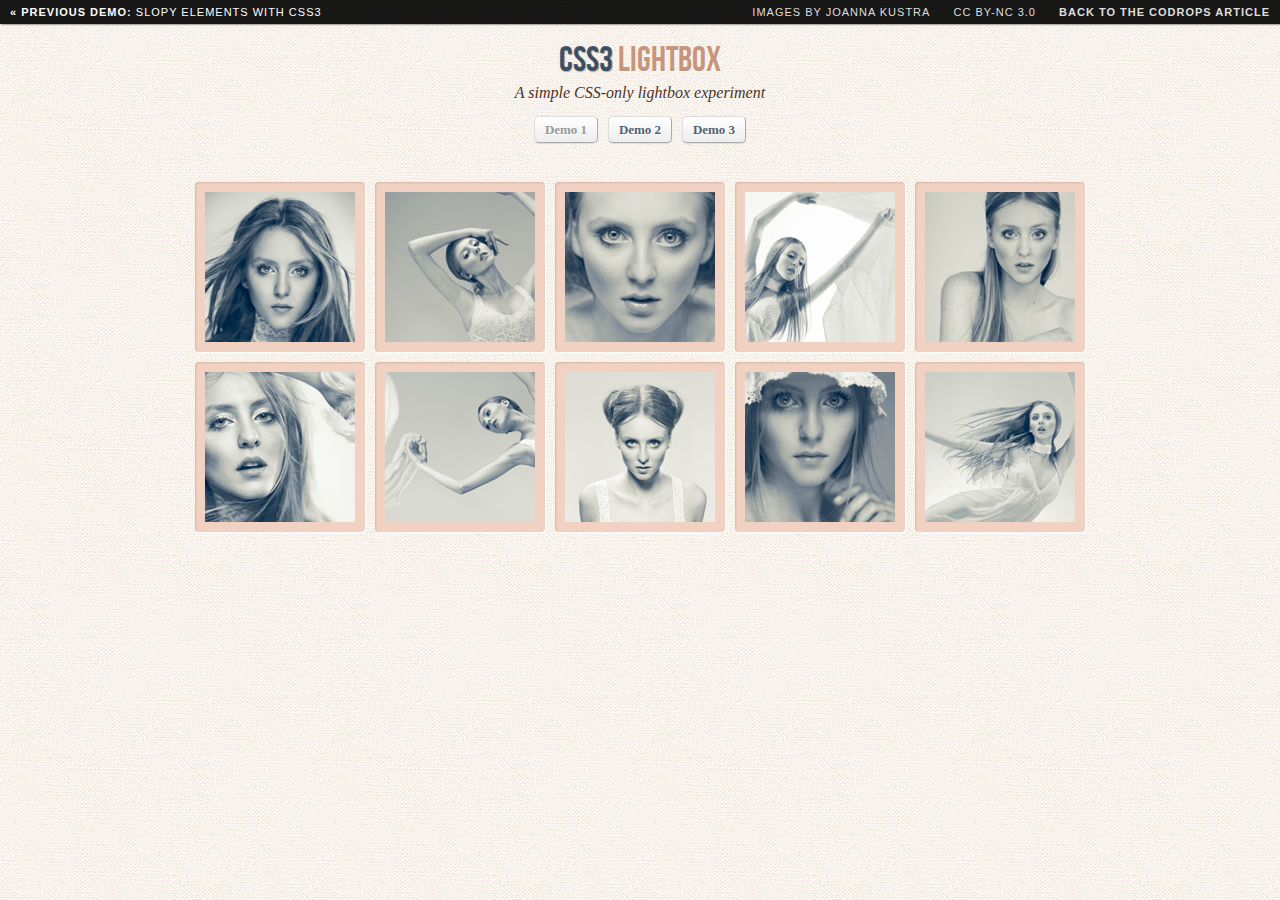
<file: CSS3Lightbox/index.html>
<!DOCTYPE html>
<!--[if lt IE 7 ]> <html class="ie ie6 no-js" lang="en"> <![endif]-->
<!--[if IE 7 ]>    <html class="ie ie7 no-js" lang="en"> <![endif]-->
<!--[if IE 8 ]>    <html class="ie ie8 no-js" lang="en"> <![endif]-->
<!--[if IE 9 ]>    <html class="ie ie9 no-js" lang="en"> <![endif]-->
<!--[if gt IE 9]><!--><html class="no-js" lang="en"><!--<![endif]-->
    <head>
		<meta charset="UTF-8" />
        <meta http-equiv="X-UA-Compatible" content="IE=edge,chrome=1"> 
        <title>CSS3 Lightbox</title>
        <meta name="viewport" content="width=device-width, initial-scale=1.0"> 
        <meta name="description" content="CSS3 Lightbox - A CSS-only lightbox" />
        <meta name="keywords" content="css3, lightbox, overlay, effect, images, thumbnails" />
        <meta name="author" content="Codrops" />
        <link rel="shortcut icon" href="../favicon.ico"> 
        <link rel="stylesheet" type="text/css" href="css/demo.css" />
        <link rel="stylesheet" type="text/css" href="css/style.css" />
    </head>
    <body id="page">
        <div class="container">
			<!-- Codrops top bar -->
            <div class="codrops-top">
                <a href="http://tympanus.net/Tutorials/SlopyElements/">
                    <strong>&laquo; Previous Demo: </strong>Slopy Elements with CSS3
                </a>
                <span class="right">
					<a href="http://www.behance.net/gallery/w-h-i-t-e/269865" target="_blank">Images by Joanna Kustra</a>
					<a href="http://creativecommons.org/licenses/by-nc/3.0/" target="_blank">CC BY-NC 3.0</a>
                    <a href="http://tympanus.net/codrops/2011/12/26/css3-lightbox/">
                        <strong>Back to the Codrops Article</strong>
                    </a>
                </span>
                <div class="clr"></div>
            </div><!--/ Codrops top bar -->
			<header>
				<h1>CSS3 <span>Lightbox</span></h1>
				<h2>A simple CSS-only lightbox experiment</h2>
				<p class="codrops-demos">
					<a class="current-demo" href="index.html">Demo 1</a>
					<a href="index2.html">Demo 2</a>
					<a href="index3.html">Demo 3</a>
				</p>
			</header>
			<section>
				<ul class="lb-album">
					<li>
						<a href="#image-1">
							<img src="images/thumbs/1.jpg" alt="image01">
							<span>Pointe</span>
						</a>
						<div class="lb-overlay" id="image-1">
							<a href="#page" class="lb-close">x Close</a>
							<img src="images/full/1.jpg" alt="image01" />
							<div>
								<h3>pointe <span>/point/</h3>
								<p>Dance performed on the tips of the toes</p>
							</div>
							
						</div>
					</li>
					<li>
						<a href="#image-2">
							<img src="images/thumbs/2.jpg" alt="image02">
							<span>Port de bras</span>
						</a>
						<div class="lb-overlay" id="image-2">
							<img src="images/full/2.jpg" alt="image02" />
							<div>							
								<h3>port de bras <span>/ˌpôr də ˈbrä/</h3>
								<p>An exercise designed to develop graceful movement and disposition of the arms</p>
							</div>
							<a href="#page" class="lb-close">x Close</a>
						</div>
					</li>
					<li>
						<a href="#image-3">
							<img src="images/thumbs/3.jpg" alt="image03">
							<span>Plié</span>
						</a>
						<div class="lb-overlay" id="image-3">
							<img src="images/full/3.jpg" alt="image03" />
							<div>							
								<h3>pli·é <span>/plēˈā/</h3>
								<p>A movement in which a dancer bends the knees and straightens them again</p>
							</div>
							<a href="#page" class="lb-close">x Close</a>
						</div>
					</li>
					<li>
						<a href="#image-4">
							<img src="images/thumbs/4.jpg" alt="image04">
							<span>Adagio</span>
						</a>
						<div class="lb-overlay" id="image-4">
							<img src="images/full/4.jpg" alt="image04" />
							<div>							
								<h3>a·da·gio <span>/əˈdäjō/</h3>
								<p>A movement or composition marked to be played adagio</p>
							</div>
							<a href="#page" class="lb-close">x Close</a>
						</div>
					</li>
					<li>
						<a href="#image-5">
							<img src="images/thumbs/5.jpg" alt="image05">
							<span>Frappé</span>
						</a>
						<div class="lb-overlay" id="image-5">
							<img src="images/full/5.jpg" alt="image05" />
							<div>							
								<h3>frap·pé<span>/fraˈpā/</h3>
								<p>Involving a beating action of the toe of one foot against the ankle of the supporting leg</p>
							</div>
							<a href="#page" class="lb-close">x Close</a>
						</div>
					</li>
					<li>
						<a href="#image-6">
							<img src="images/thumbs/6.jpg" alt="image06">
							<span>Glissade</span>
						</a>
						<div class="lb-overlay" id="image-6">
							<img src="images/full/6.jpg" alt="image06" />
							<div>							
								<h3>glis·sade <span>/gliˈsäd/</h3>
								<p>One leg is brushed outward from the body, which then takes the weight while the second leg is brushed in to meet it</p>
							</div>
							<a href="#page" class="lb-close">x Close</a>
						</div>
					</li>
					<li>
						<a href="#image-7">
							<img src="images/thumbs/7.jpg" alt="image07">
							<span>Jeté</span>
						</a>
						<div class="lb-overlay" id="image-7">
							<img src="images/full/7.jpg" alt="image07" />
							<div>							
								<h3>je·té <span>/zhə-ˈtā/</h3>
								<p>A springing jump made from one foot to the other in any direction</p>
							</div>
							<a href="#page" class="lb-close">x Close</a>
						</div>
					</li>
					<li>
						<a href="#image-8">
							<img src="images/thumbs/8.jpg" alt="image08">
							<span>Piqué</span>
						</a>
						<div class="lb-overlay" id="image-8">
							<img src="images/full/8.jpg" alt="image08" />
							<div>							
								<h3>pi·qué <span>/pēˈkā/</h3>
								<p>Strongly pointed toe of the lifted and extended leg sharply lowers to hit the floor then immediately rebounds upward</p>
							</div>
							<a href="#page" class="lb-close">x Close</a>
						</div>
					</li>
					<li>
						<a href="#image-9">
							<img src="images/thumbs/9.jpg" alt="image09">
							<span>Arabesque</span>
						</a>
						<div class="lb-overlay" id="image-9">
							<img src="images/full/9.jpg" alt="image09" />
							<div>							
								<h3>ar·a·besque <span>/ˌarəˈbesk/</h3>
								<p>Position of the body supported on one leg, with the other leg extended behind the body with the knee straight</p>
							</div>
							<a href="#page" class="lb-close">x Close</a>
						</div>
					</li>
					<li>
						<a href="#image-10">
							<img src="images/thumbs/10.jpg" alt="image10">
							<span>Ballerina</span>
						</a>
						<div class="lb-overlay" id="image-10">
							<img src="images/full/10.jpg" alt="image10" />
							<div>							
								<h3>bal·le·ri·na <span>/ˌbaləˈrēnə/</h3>
								<p>A female ballet dancer</p>
							</div>
							<a href="#page" class="lb-close">x Close</a>
						</div>
					</li>
				</ul>
			</section>
        </div>
    </body>
</html>
</file>
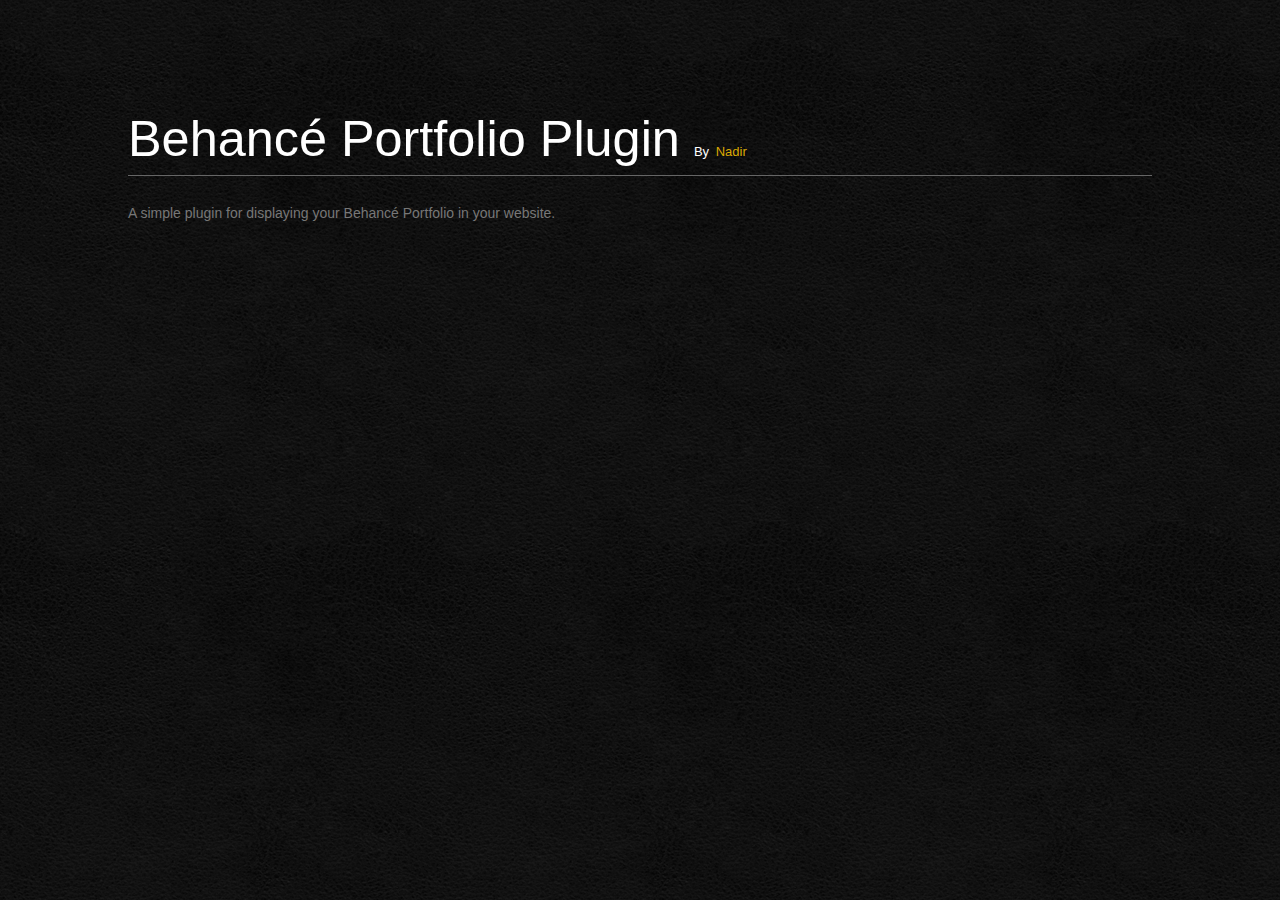
<file: index_option2.html>
<!DOCTYPE html>
<html lang="en">
<head>
<!--

	Behancé Portfolio Plugin — By Nadir
	Source: https://github.com/nadirnasir/behance-portfolio-plugin-nadir.git

	Created by Nadir Nasir (@nadirnasir)
	Distributed through [Nadir.pk](http://nadir.pk/behance)
	Released under the [MIT license](http://nadir.pk/behance/LICENSE)

-->
<title>Behancé Portfolio Plugin by Nadir</title>
<meta http-equiv="X-UA-Compatible" content="IE=edge,chrome=1">
<meta charset="utf-8">
<meta name="TITLE" content="">
<meta name="SUBJECT" content="">
<meta name="DESCRIPTION" content="">
<meta name="KEYWORDS" content="">
<meta name="OWNER" content="">
<meta name="COPYRIGHT" content="">
<meta name="AUTHOR" content="Nadir - i@nadir.pk">
<meta name="RATING" content="general">
<meta name="REVISIT-AFTER" content="3 DAYS">
<meta name="GENERATOR" content="www.nadir.pk">
<meta name="LANGUAGE" content="EN">
<meta name="ROBOTS" content="All">

<!-- Mobile Specific Code -->
<meta name="viewport" content="width=device-width, initial-scale=1.0">

<!-- CSS Styles -->
<link rel="stylesheet" media="screen" href="css/nadir.css">
<link href='http://fonts.googleapis.com/css?family=Lato:100,300,400' rel='stylesheet' type='text/css'>
<script src="//ajax.googleapis.com/ajax/libs/jquery/1.10.2/jquery.min.js"></script>
</head>
<body>

<header>
	<h1>Behancé Portfolio Plugin <small >By <a href="http://www.nadir.pk/">Nadir</a></small></h1>
<hr />
<p>A simple plugin for displaying your Behancé Portfolio in your website.</p>
</header>
    <div id='behance_container'>
    <div></div>
    </div>
    <div id='behance_header'><h3></h3><p></p></div> <div id='behance_project'></div>
<script>
$(document).ready(function(){
var jqxhr;
jqxhr = $.getJSON("http://www.behance.net/v2/users/nadirnasir/projects?api_key=BprDSjEB3JUC7AitKzTmQ0wUUw36P9C0&callback=?", function(data) {
    var project_str = "";
     //console.log(data);
    for(var i=0; i<  data.projects.length; i++){
        obj = {};
          obj = data.projects[i];
          //console.log(data.projects[i].id);
project_str += '<a class="link" href="#' + obj.id  + '"><img src="' + obj.covers['202'] + '" /></a>';       }
    $('#behance_container div').append(project_str);
});
          });


/*
	$(document).find('a[data-projectid]').click(function(){
	alert();
	var hash = location.hash.replace("#","");
	var jqxhri;
	jqxhri = $.getJSON("http://www.behance.net/v2/projects/' + hash + '?api_key=BprDSjEB3JUC7AitKzTmQ0wUUw36P9C0&callback=?", function(data) {
    $('#behance_header h3').html(data.project.name);
    var project_data = '<p>' + data.project.description + '</p>';
    $('#behance_project').html(project_data);   });
        });
*/

       $('a').click(function(e) {
	       e.preventDefault();
	       alert("clicked A")
       })
</script>
</body>
</html>
</file>
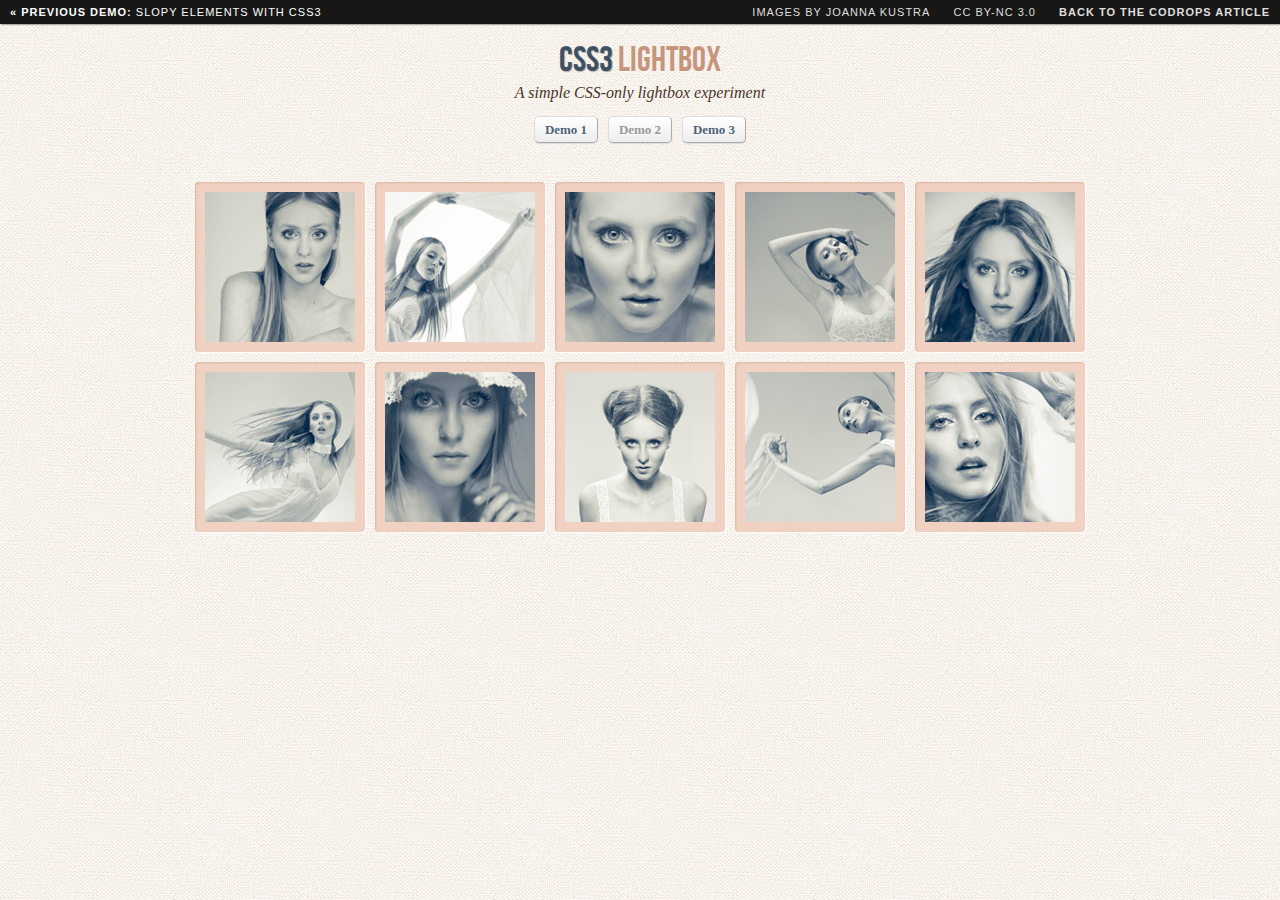
<file: CSS3Lightbox/index2.html>
<!DOCTYPE html>
<!--[if lt IE 7 ]> <html class="ie ie6 no-js" lang="en"> <![endif]-->
<!--[if IE 7 ]>    <html class="ie ie7 no-js" lang="en"> <![endif]-->
<!--[if IE 8 ]>    <html class="ie ie8 no-js" lang="en"> <![endif]-->
<!--[if IE 9 ]>    <html class="ie ie9 no-js" lang="en"> <![endif]-->
<!--[if gt IE 9]><!--><html class="no-js" lang="en"><!--<![endif]-->
    <head>
		<meta charset="UTF-8" />
        <meta http-equiv="X-UA-Compatible" content="IE=edge,chrome=1"> 
        <title>CSS3 Lightbox</title>
        <meta name="viewport" content="width=device-width, initial-scale=1.0"> 
        <meta name="description" content="CSS3 Lightbox - A CSS-only lightbox" />
        <meta name="keywords" content="css3, lightbox, overlay, effect, images, thumbnails" />
        <meta name="author" content="Codrops" />
        <link rel="shortcut icon" href="../favicon.ico"> 
        <link rel="stylesheet" type="text/css" href="css/demo.css" />
        <link rel="stylesheet" type="text/css" href="css/style2.css" />
    </head>
    <body id="page">
        <div class="container">
			<!-- Codrops top bar -->
            <div class="codrops-top">
                <a href="http://tympanus.net/Tutorials/SlopyElements/">
                    <strong>&laquo; Previous Demo: </strong>Slopy Elements with CSS3
                </a>
                <span class="right">
					<a href="http://www.behance.net/gallery/w-h-i-t-e/269865" target="_blank">Images by Joanna Kustra</a>
					<a href="http://creativecommons.org/licenses/by-nc/3.0/" target="_blank">CC BY-NC 3.0</a>
                    <a href="http://tympanus.net/codrops/2011/12/26/css3-lightbox/">
                        <strong>Back to the Codrops Article</strong>
                    </a>
                </span>
                <div class="clr"></div>
            </div><!--/ Codrops top bar -->
			<header>
				<h1>CSS3 <span>Lightbox</span></h1>
				<h2>A simple CSS-only lightbox experiment</h2>
				<p class="codrops-demos">
					<a href="index.html">Demo 1</a>
					<a class="current-demo" href="index2.html">Demo 2</a>
					<a href="index3.html">Demo 3</a>
				</p>
			</header>
			<section>
				<ul class="lb-album">
					<li>
						<a href="#image-1">
							<img src="images/thumbs/1.jpg" alt="image01">
							<span>Pointe</span>
						</a>
						<div class="lb-overlay" id="image-1">
							<img src="images/full/1.jpg" alt="image01" />
							<div>
								<h3>pointe <span>/point/</h3>
								<p>Dance performed on the tips of the toes</p>
							</div>
							<a href="#page" class="lb-close">x Close</a>
						</div>
					</li>
					<li>
						<a href="#image-2">
							<img src="images/thumbs/2.jpg" alt="image02">
							<span>Port de bras</span>
						</a>
						<div class="lb-overlay" id="image-2">
							<img src="images/full/2.jpg" alt="image02" />
							<div>							
								<h3>port de bras <span>/ˌpôr də ˈbrä/</h3>
								<p>An exercise designed to develop graceful movement and disposition of the arms</p>
							</div>
							<a href="#page" class="lb-close">x Close</a>
						</div>
					</li>
					<li>
						<a href="#image-3">
							<img src="images/thumbs/3.jpg" alt="image03">
							<span>Plié</span>
						</a>
						<div class="lb-overlay" id="image-3">
							<img src="images/full/3.jpg" alt="image03" />
							<div>							
								<h3>pli·é <span>/plēˈā/</h3>
								<p>A movement in which a dancer bends the knees and straightens them again</p>
							</div>
							<a href="#page" class="lb-close">x Close</a>
						</div>
					</li>
					<li>
						<a href="#image-4">
							<img src="images/thumbs/4.jpg" alt="image04">
							<span>Adagio</span>
						</a>
						<div class="lb-overlay" id="image-4">
							<img src="images/full/4.jpg" alt="image04" />
							<div>							
								<h3>a·da·gio <span>/əˈdäjō/</h3>
								<p>A movement or composition marked to be played adagio</p>
							</div>
							<a href="#page" class="lb-close">x Close</a>
						</div>
					</li>
					<li>
						<a href="#image-5">
							<img src="images/thumbs/5.jpg" alt="image05">
							<span>Frappé</span>
						</a>
						<div class="lb-overlay" id="image-5">
							<img src="images/full/5.jpg" alt="image05" />
							<div>							
								<h3>frap·pé<span>/fraˈpā/</h3>
								<p>Involving a beating action of the toe of one foot against the ankle of the supporting leg</p>
							</div>
							<a href="#page" class="lb-close">x Close</a>
						</div>
					</li>
					<li>
						<a href="#image-6">
							<img src="images/thumbs/6.jpg" alt="image06">
							<span>Glissade</span>
						</a>
						<div class="lb-overlay" id="image-6">
							<img src="images/full/6.jpg" alt="image06" />
							<div>							
								<h3>glis·sade <span>/gliˈsäd/</h3>
								<p>One leg is brushed outward from the body, which then takes the weight while the second leg is brushed in to meet it</p>
							</div>
							<a href="#page" class="lb-close">x Close</a>
						</div>
					</li>
					<li>
						<a href="#image-7">
							<img src="images/thumbs/7.jpg" alt="image07">
							<span>Jeté</span>
						</a>
						<div class="lb-overlay" id="image-7">
							<img src="images/full/7.jpg" alt="image07" />
							<div>							
								<h3>je·té <span>/zhə-ˈtā/</h3>
								<p>A springing jump made from one foot to the other in any direction</p>
							</div>
							<a href="#page" class="lb-close">x Close</a>
						</div>
					</li>
					<li>
						<a href="#image-8">
							<img src="images/thumbs/8.jpg" alt="image08">
							<span>Piqué</span>
						</a>
						<div class="lb-overlay" id="image-8">
							<img src="images/full/8.jpg" alt="image08" />
							<div>							
								<h3>pi·qué <span>/pēˈkā/</h3>
								<p>Strongly pointed toe of the lifted and extended leg sharply lowers to hit the floor then immediately rebounds upward</p>
							</div>
							<a href="#page" class="lb-close">x Close</a>
						</div>
					</li>
					<li>
						<a href="#image-9">
							<img src="images/thumbs/9.jpg" alt="image09">
							<span>Arabesque</span>
						</a>
						<div class="lb-overlay" id="image-9">
							<img src="images/full/9.jpg" alt="image09" />
							<div>							
								<h3>ar·a·besque <span>/ˌarəˈbesk/</h3>
								<p>Position of the body supported on one leg, with the other leg extended behind the body with the knee straight</p>
							</div>
							<a href="#page" class="lb-close">x Close</a>
						</div>
					</li>
					<li>
						<a href="#image-10">
							<img src="images/thumbs/10.jpg" alt="image10">
							<span>Ballerina</span>
						</a>
						<div class="lb-overlay" id="image-10">
							<img src="images/full/10.jpg" alt="image10" />
							<div>							
								<h3>bal·le·ri·na <span>/ˌbaləˈrēnə/</h3>
								<p>A female ballet dancer</p>
							</div>
							<a href="#page" class="lb-close">x Close</a>
						</div>
					</li>
				</ul>
			</section>
        </div>
    </body>
</html>
</file>
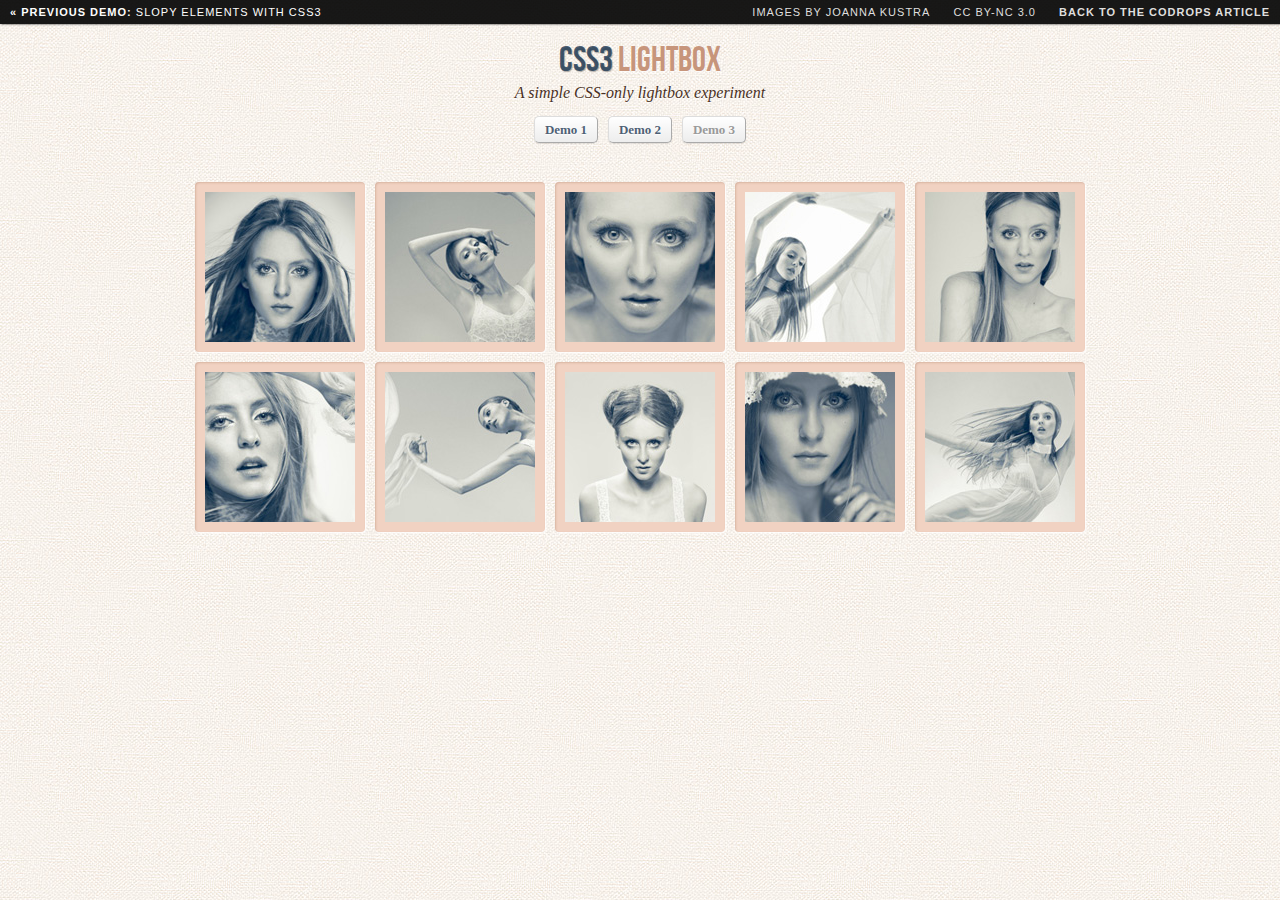
<file: CSS3Lightbox/index3.html>
<!DOCTYPE html>
<!--[if lt IE 7 ]> <html class="ie ie6 no-js" lang="en"> <![endif]-->
<!--[if IE 7 ]>    <html class="ie ie7 no-js" lang="en"> <![endif]-->
<!--[if IE 8 ]>    <html class="ie ie8 no-js" lang="en"> <![endif]-->
<!--[if IE 9 ]>    <html class="ie ie9 no-js" lang="en"> <![endif]-->
<!--[if gt IE 9]><!--><html class="no-js" lang="en"><!--<![endif]-->
    <head>
		<meta charset="UTF-8" />
        <meta http-equiv="X-UA-Compatible" content="IE=edge,chrome=1">
        <title>CSS3 Lightbox</title>
        <meta name="viewport" content="width=device-width, initial-scale=1.0">
        <meta name="description" content="CSS3 Lightbox - A CSS-only lightbox" />
        <meta name="keywords" content="css3, lightbox, overlay, effect, images, thumbnails, navigate" />
        <meta name="author" content="Codrops" />
        <link rel="shortcut icon" href="../favicon.ico">
        <link rel="stylesheet" type="text/css" href="css/demo.css" />
        <link rel="stylesheet" type="text/css" href="css/style3.css" />
    </head>
    <body id="page">
        <div class="container">
			<!-- Codrops top bar -->
            <div class="codrops-top">
                <a href="http://tympanus.net/Tutorials/SlopyElements/">
                    <strong>&laquo; Previous Demo: </strong>Slopy Elements with CSS3
                </a>
                <span class="right">
					<a href="http://www.behance.net/gallery/w-h-i-t-e/269865" target="_blank">Images by Joanna Kustra</a>
					<a href="http://creativecommons.org/licenses/by-nc/3.0/" target="_blank">CC BY-NC 3.0</a>
                    <a href="http://tympanus.net/codrops/2011/12/26/css3-lightbox/">
                        <strong>Back to the Codrops Article</strong>
                    </a>
                </span>
                <div class="clr"></div>
            </div><!--/ Codrops top bar -->
			<header>
				<h1>CSS3 <span>Lightbox</span></h1>
				<h2>A simple CSS-only lightbox experiment</h2>
				<p class="codrops-demos">
					<a href="index.html">Demo 1</a>
					<a href="index2.html">Demo 2</a>
					<a class="current-demo" href="index3.html">Demo 3</a>
				</p>
			</header>
			<section>
				<ul class="lb-album">
					<li>
						<a href="#image-1">
							<img src="images/thumbs/1.jpg" alt="image01">
							<span>Pointe</span>
						</a>
						<div class="lb-overlay" id="image-1">
							<img src="images/full/1.jpg" alt="image01" />
							<div>
								<h3>pointe <span>/point/</h3>
								<p>Dance performed on the tips of the toes</p>
								<a href="#image-10" class="lb-prev">Prev</a>
								<a href="#image-2" class="lb-next">Next</a>
							</div>
							<a href="#page" class="lb-close">x Close</a>
						</div>
					</li>
					<li>
						<a href="#image-2">
							<img src="images/thumbs/2.jpg" alt="image02">
							<span>Port de bras</span>
						</a>
						<div class="lb-overlay" id="image-2">
							<img src="images/full/2.jpg" alt="image02" />
							<div>
								<h3>port de bras <span>/ˌpôr də ˈbrä/</h3>
								<p>An exercise designed to develop graceful movement and disposition of the arms</p>
								<a href="#image-1" class="lb-prev">Prev</a>
								<a href="#image-3" class="lb-next">Next</a>
							</div>
							<a href="#page" class="lb-close">x Close</a>
						</div>
					</li>
					<li>
						<a href="#image-3">
							<img src="images/thumbs/3.jpg" alt="image03">
							<span>Plié</span>
						</a>
						<div class="lb-overlay" id="image-3">
							<img src="images/full/3.jpg" alt="image03" />
							<div>
								<h3>pli·é <span>/plēˈā/</h3>
								<p>A movement in which a dancer bends the knees and straightens them again</p>
								<a href="#image-2" class="lb-prev">Prev</a>
								<a href="#image-4" class="lb-next">Next</a>
							</div>
							<a href="#page" class="lb-close">x Close</a>
						</div>
					</li>
					<li>
						<a href="#image-4">
							<img src="images/thumbs/4.jpg" alt="image04">
							<span>Adagio</span>
						</a>
						<div class="lb-overlay" id="image-4">
							<img src="images/full/4.jpg" alt="image04" />
							<div>
								<h3>a·da·gio <span>/əˈdäjō/</h3>
								<p>A movement or composition marked to be played adagio</p>
								<a href="#image-3" class="lb-prev">Prev</a>
								<a href="#image-5" class="lb-next">Next</a>
							</div>
							<a href="#page" class="lb-close">x Close</a>
						</div>
					</li>
					<li>
						<a href="#image-5">
							<img src="images/thumbs/5.jpg" alt="image05">
							<span>Frappé</span>
						</a>
						<div class="lb-overlay" id="image-5">
							<img src="images/full/5.jpg" alt="image05" />
							<div>
								<h3>frap·pé<span>/fraˈpā/</h3>
								<p>Involving a beating action of the toe of one foot against the ankle of the supporting leg</p>
								<a href="#image-4" class="lb-prev">Prev</a>
								<a href="#image-6" class="lb-next">Next</a>
							</div>
							<a href="#page" class="lb-close">x Close</a>
						</div>
					</li>
					<li>
						<a href="#image-6">
							<img src="images/thumbs/6.jpg" alt="image06">
							<span>Glissade</span>
						</a>
						<div class="lb-overlay" id="image-6">
							<img src="images/full/6.jpg" alt="image06" />
							<div>
								<h3>glis·sade <span>/gliˈsäd/</h3>
								<p>One leg is brushed outward from the body, which then takes the weight while the second leg is brushed in to meet it</p>
								<a href="#image-5" class="lb-prev">Prev</a>
								<a href="#image-7" class="lb-next">Next</a>
							</div>
							<a href="#page" class="lb-close">x Close</a>
						</div>
					</li>
					<li>
						<a href="#image-7">
							<img src="images/thumbs/7.jpg" alt="image07">
							<span>Jeté</span>
						</a>
						<div class="lb-overlay" id="image-7">
							<img src="images/full/7.jpg" alt="image07" />
							<div>
								<h3>je·té <span>/zhə-ˈtā/</h3>
								<p>A springing jump made from one foot to the other in any direction</p>
								<a href="#image-6" class="lb-prev">Prev</a>
								<a href="#image-8" class="lb-next">Next</a>
							</div>
							<a href="#page" class="lb-close">x Close</a>
						</div>
					</li>
					<li>
						<a href="#image-8">
							<img src="images/thumbs/8.jpg" alt="image08">
							<span>Piqué</span>
						</a>
						<div class="lb-overlay" id="image-8">
							<img src="images/full/8.jpg" alt="image08" />
							<div>
								<h3>pi·qué <span>/pēˈkā/</h3>
								<p>Strongly pointed toe of the lifted and extended leg sharply lowers to hit the floor then immediately rebounds upward</p>
								<a href="#image-7" class="lb-prev">Prev</a>
								<a href="#image-9" class="lb-next">Next</a>
							</div>
							<a href="#page" class="lb-close">x Close</a>
						</div>
					</li>
					<li>
						<a href="#image-9">
							<img src="images/thumbs/9.jpg" alt="image09">
							<span>Arabesque</span>
						</a>
						<div class="lb-overlay" id="image-9">
							<img src="images/full/9.jpg" alt="image09" />
							<div>
								<h3>ar·a·besque <span>/ˌarəˈbesk/</h3>
								<p>Position of the body supported on one leg, with the other leg extended behind the body with the knee straight</p>
								<a href="#image-8" class="lb-prev">Prev</a>
								<a href="#image-10" class="lb-next">Next</a>
							</div>
							<a href="#page" class="lb-close">x Close</a>
						</div>
					</li>
					<li>
						<a href="#image-10">
							<img src="images/thumbs/10.jpg" alt="image10">
							<span>Ballerina</span>
						</a>
						<div class="lb-overlay" id="image-10">
							<img src="images/full/10.jpg" alt="image10" />
							<div>
								<h3>bal·le·ri·na <span>/ˌbaləˈrēnə/</h3>
								<p>A female ballet dancer</p>
								<a href="#image-9" class="lb-prev">Prev</a>
								<a href="#image-1" class="lb-next">Next</a>
							</div>
							<a href="#page" class="lb-close">x Close</a>
						</div>
					</li>
				</ul>
			</section>
        </div>
    </body>
</html>
</file>
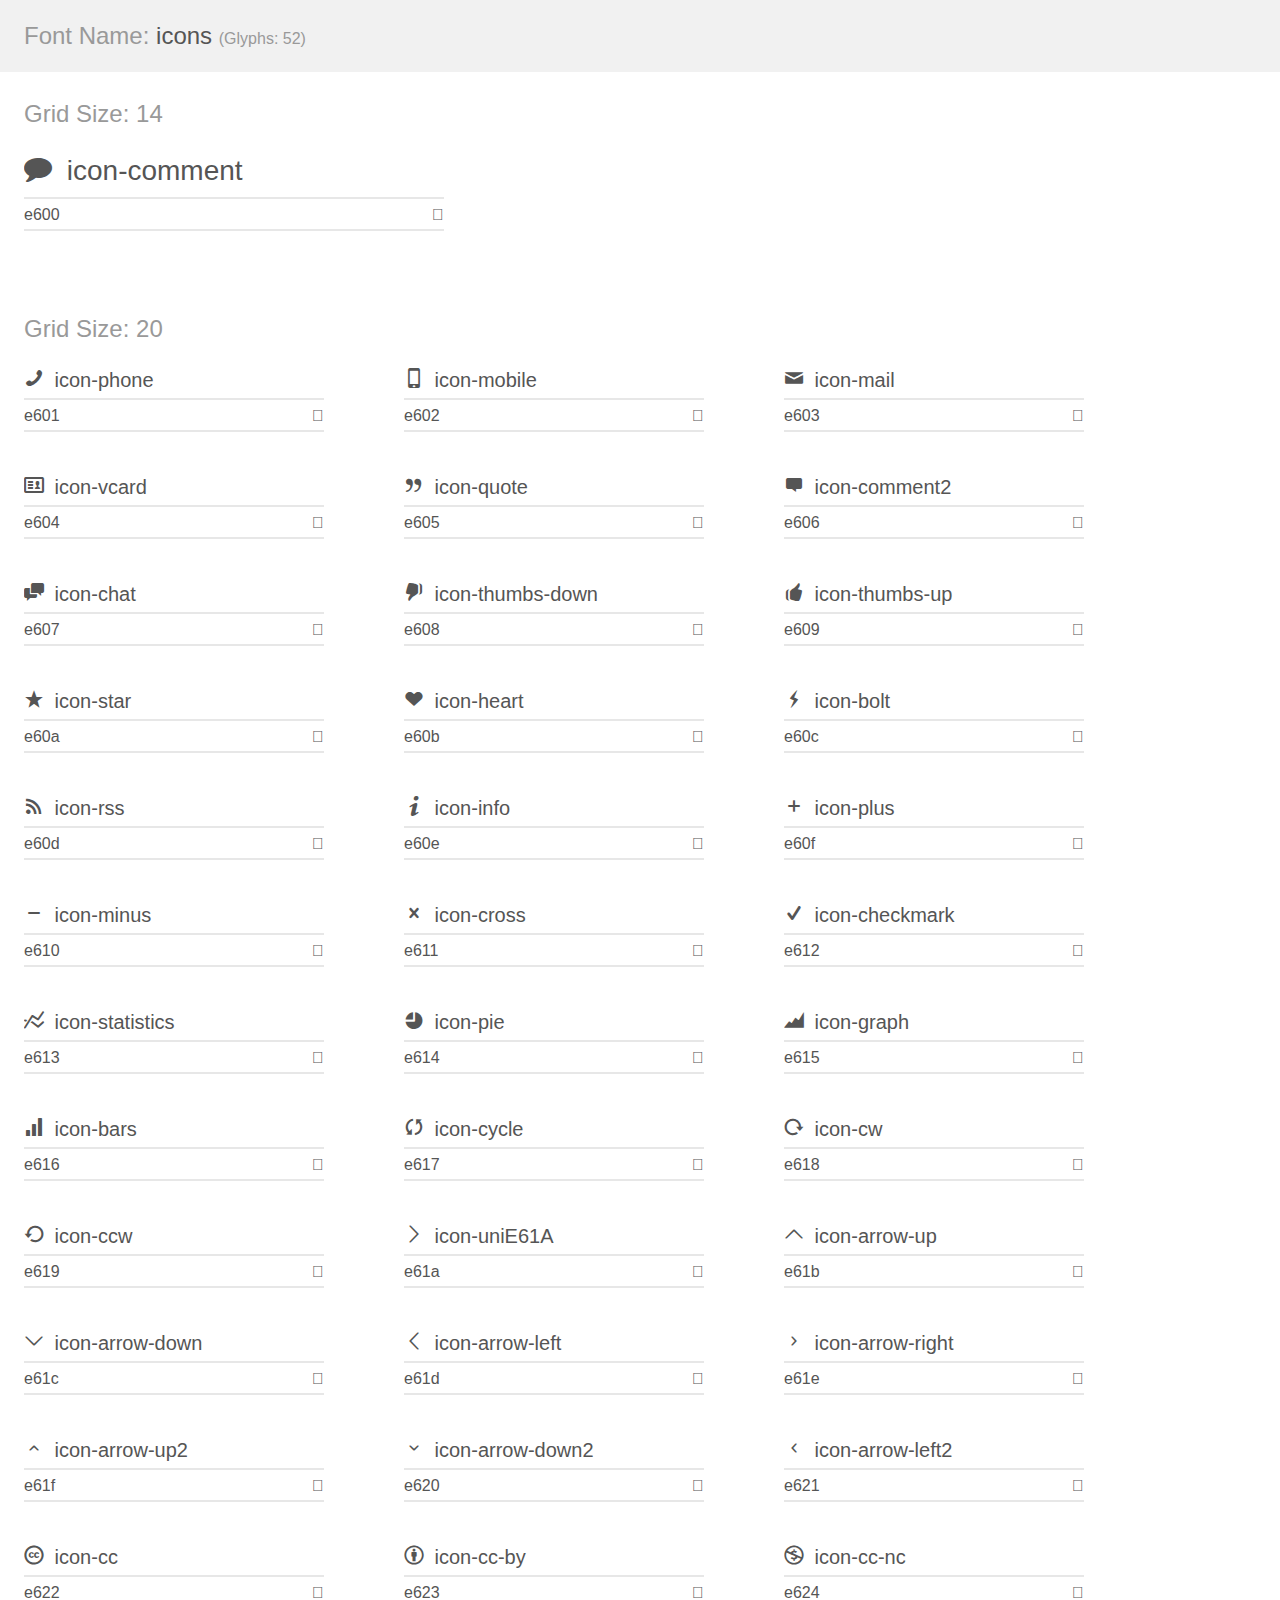
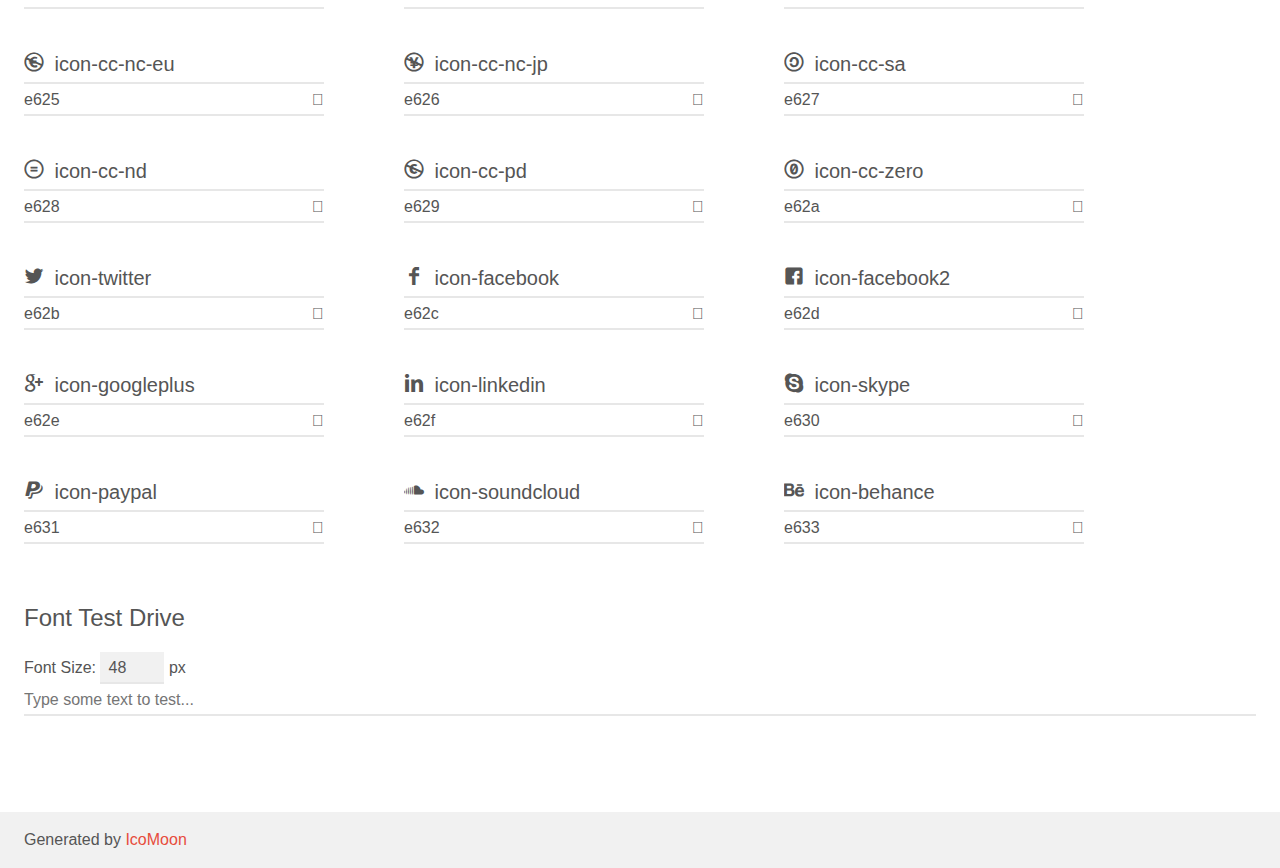
<file: icons/demo.html>
<!doctype html>
<html>
<head>
	<meta charset="utf-8">
	<title>IcoMoon Demo</title>
	<meta name="description" content="An Icon Font Generated By IcoMoon.io">
	<meta name="viewport" content="width=device-width">
	<link rel="stylesheet" href="demo-files/demo.css">
	<link rel="stylesheet" href="style.css"></head>
<body>
	<div class="bgc1 clearfix">
		<h1 class="mhmm mvm"><span class="fgc1">Font Name:</span> icons <small class="fgc1">(Glyphs:&nbsp;52)</small></h1>
	</div>
	<div class="clearfix mhl ptl">
		<h1 class="mvm mtn bshadow fgc1">Grid Size: 14</h1>
		<div class="glyph fs1">
			<div class="clearfix bshadow0 pbs">
				<span class="icon-comment"></span><span class="mls"> icon-comment</span>
			</div>
			<fieldset class="fs0 size1of1 clearfix">
				<input type="text" readonly value="e600" class="unit size1of2" />
				<input type="text" maxlength="1" readonly value="&#xe600;" class="unitRight size1of2 talign-right" />
			</fieldset>
			<div class="fs0 bshadow0 clearfix noLiga-true">
				<span class="unit pvs fgc1">liga: </span>
				<input type="text" readonly value="" class="liga unitRight" />
			</div>
		</div>
	</div>
	<div class="clearfix mhl ptl">
		<h1 class="mvm mtn bshadow fgc1">Grid Size: 20</h1>
		<div class="glyph fs2">
			<div class="clearfix bshadow0 pbs">
				<span class="icon-phone"></span><span class="mls"> icon-phone</span>
			</div>
			<fieldset class="fs0 size1of1 clearfix">
				<input type="text" readonly value="e601" class="unit size1of2" />
				<input type="text" maxlength="1" readonly value="&#xe601;" class="unitRight size1of2 talign-right" />
			</fieldset>
			<div class="fs0 bshadow0 clearfix noLiga-true">
				<span class="unit pvs fgc1">liga: </span>
				<input type="text" readonly value="" class="liga unitRight" />
			</div>
		</div>
		<div class="glyph fs2">
			<div class="clearfix bshadow0 pbs">
				<span class="icon-mobile"></span><span class="mls"> icon-mobile</span>
			</div>
			<fieldset class="fs0 size1of1 clearfix">
				<input type="text" readonly value="e602" class="unit size1of2" />
				<input type="text" maxlength="1" readonly value="&#xe602;" class="unitRight size1of2 talign-right" />
			</fieldset>
			<div class="fs0 bshadow0 clearfix noLiga-true">
				<span class="unit pvs fgc1">liga: </span>
				<input type="text" readonly value="" class="liga unitRight" />
			</div>
		</div>
		<div class="glyph fs2">
			<div class="clearfix bshadow0 pbs">
				<span class="icon-mail"></span><span class="mls"> icon-mail</span>
			</div>
			<fieldset class="fs0 size1of1 clearfix">
				<input type="text" readonly value="e603" class="unit size1of2" />
				<input type="text" maxlength="1" readonly value="&#xe603;" class="unitRight size1of2 talign-right" />
			</fieldset>
			<div class="fs0 bshadow0 clearfix noLiga-true">
				<span class="unit pvs fgc1">liga: </span>
				<input type="text" readonly value="" class="liga unitRight" />
			</div>
		</div>
		<div class="glyph fs2">
			<div class="clearfix bshadow0 pbs">
				<span class="icon-vcard"></span><span class="mls"> icon-vcard</span>
			</div>
			<fieldset class="fs0 size1of1 clearfix">
				<input type="text" readonly value="e604" class="unit size1of2" />
				<input type="text" maxlength="1" readonly value="&#xe604;" class="unitRight size1of2 talign-right" />
			</fieldset>
			<div class="fs0 bshadow0 clearfix noLiga-true">
				<span class="unit pvs fgc1">liga: </span>
				<input type="text" readonly value="" class="liga unitRight" />
			</div>
		</div>
		<div class="glyph fs2">
			<div class="clearfix bshadow0 pbs">
				<span class="icon-quote"></span><span class="mls"> icon-quote</span>
			</div>
			<fieldset class="fs0 size1of1 clearfix">
				<input type="text" readonly value="e605" class="unit size1of2" />
				<input type="text" maxlength="1" readonly value="&#xe605;" class="unitRight size1of2 talign-right" />
			</fieldset>
			<div class="fs0 bshadow0 clearfix noLiga-true">
				<span class="unit pvs fgc1">liga: </span>
				<input type="text" readonly value="" class="liga unitRight" />
			</div>
		</div>
		<div class="glyph fs2">
			<div class="clearfix bshadow0 pbs">
				<span class="icon-comment2"></span><span class="mls"> icon-comment2</span>
			</div>
			<fieldset class="fs0 size1of1 clearfix">
				<input type="text" readonly value="e606" class="unit size1of2" />
				<input type="text" maxlength="1" readonly value="&#xe606;" class="unitRight size1of2 talign-right" />
			</fieldset>
			<div class="fs0 bshadow0 clearfix noLiga-true">
				<span class="unit pvs fgc1">liga: </span>
				<input type="text" readonly value="" class="liga unitRight" />
			</div>
		</div>
		<div class="glyph fs2">
			<div class="clearfix bshadow0 pbs">
				<span class="icon-chat"></span><span class="mls"> icon-chat</span>
			</div>
			<fieldset class="fs0 size1of1 clearfix">
				<input type="text" readonly value="e607" class="unit size1of2" />
				<input type="text" maxlength="1" readonly value="&#xe607;" class="unitRight size1of2 talign-right" />
			</fieldset>
			<div class="fs0 bshadow0 clearfix noLiga-true">
				<span class="unit pvs fgc1">liga: </span>
				<input type="text" readonly value="" class="liga unitRight" />
			</div>
		</div>
		<div class="glyph fs2">
			<div class="clearfix bshadow0 pbs">
				<span class="icon-thumbs-down"></span><span class="mls"> icon-thumbs-down</span>
			</div>
			<fieldset class="fs0 size1of1 clearfix">
				<input type="text" readonly value="e608" class="unit size1of2" />
				<input type="text" maxlength="1" readonly value="&#xe608;" class="unitRight size1of2 talign-right" />
			</fieldset>
			<div class="fs0 bshadow0 clearfix noLiga-true">
				<span class="unit pvs fgc1">liga: </span>
				<input type="text" readonly value="" class="liga unitRight" />
			</div>
		</div>
		<div class="glyph fs2">
			<div class="clearfix bshadow0 pbs">
				<span class="icon-thumbs-up"></span><span class="mls"> icon-thumbs-up</span>
			</div>
			<fieldset class="fs0 size1of1 clearfix">
				<input type="text" readonly value="e609" class="unit size1of2" />
				<input type="text" maxlength="1" readonly value="&#xe609;" class="unitRight size1of2 talign-right" />
			</fieldset>
			<div class="fs0 bshadow0 clearfix noLiga-true">
				<span class="unit pvs fgc1">liga: </span>
				<input type="text" readonly value="" class="liga unitRight" />
			</div>
		</div>
		<div class="glyph fs2">
			<div class="clearfix bshadow0 pbs">
				<span class="icon-star"></span><span class="mls"> icon-star</span>
			</div>
			<fieldset class="fs0 size1of1 clearfix">
				<input type="text" readonly value="e60a" class="unit size1of2" />
				<input type="text" maxlength="1" readonly value="&#xe60a;" class="unitRight size1of2 talign-right" />
			</fieldset>
			<div class="fs0 bshadow0 clearfix noLiga-true">
				<span class="unit pvs fgc1">liga: </span>
				<input type="text" readonly value="" class="liga unitRight" />
			</div>
		</div>
		<div class="glyph fs2">
			<div class="clearfix bshadow0 pbs">
				<span class="icon-heart"></span><span class="mls"> icon-heart</span>
			</div>
			<fieldset class="fs0 size1of1 clearfix">
				<input type="text" readonly value="e60b" class="unit size1of2" />
				<input type="text" maxlength="1" readonly value="&#xe60b;" class="unitRight size1of2 talign-right" />
			</fieldset>
			<div class="fs0 bshadow0 clearfix noLiga-true">
				<span class="unit pvs fgc1">liga: </span>
				<input type="text" readonly value="" class="liga unitRight" />
			</div>
		</div>
		<div class="glyph fs2">
			<div class="clearfix bshadow0 pbs">
				<span class="icon-bolt"></span><span class="mls"> icon-bolt</span>
			</div>
			<fieldset class="fs0 size1of1 clearfix">
				<input type="text" readonly value="e60c" class="unit size1of2" />
				<input type="text" maxlength="1" readonly value="&#xe60c;" class="unitRight size1of2 talign-right" />
			</fieldset>
			<div class="fs0 bshadow0 clearfix noLiga-true">
				<span class="unit pvs fgc1">liga: </span>
				<input type="text" readonly value="" class="liga unitRight" />
			</div>
		</div>
		<div class="glyph fs2">
			<div class="clearfix bshadow0 pbs">
				<span class="icon-rss"></span><span class="mls"> icon-rss</span>
			</div>
			<fieldset class="fs0 size1of1 clearfix">
				<input type="text" readonly value="e60d" class="unit size1of2" />
				<input type="text" maxlength="1" readonly value="&#xe60d;" class="unitRight size1of2 talign-right" />
			</fieldset>
			<div class="fs0 bshadow0 clearfix noLiga-true">
				<span class="unit pvs fgc1">liga: </span>
				<input type="text" readonly value="" class="liga unitRight" />
			</div>
		</div>
		<div class="glyph fs2">
			<div class="clearfix bshadow0 pbs">
				<span class="icon-info"></span><span class="mls"> icon-info</span>
			</div>
			<fieldset class="fs0 size1of1 clearfix">
				<input type="text" readonly value="e60e" class="unit size1of2" />
				<input type="text" maxlength="1" readonly value="&#xe60e;" class="unitRight size1of2 talign-right" />
			</fieldset>
			<div class="fs0 bshadow0 clearfix noLiga-true">
				<span class="unit pvs fgc1">liga: </span>
				<input type="text" readonly value="" class="liga unitRight" />
			</div>
		</div>
		<div class="glyph fs2">
			<div class="clearfix bshadow0 pbs">
				<span class="icon-plus"></span><span class="mls"> icon-plus</span>
			</div>
			<fieldset class="fs0 size1of1 clearfix">
				<input type="text" readonly value="e60f" class="unit size1of2" />
				<input type="text" maxlength="1" readonly value="&#xe60f;" class="unitRight size1of2 talign-right" />
			</fieldset>
			<div class="fs0 bshadow0 clearfix noLiga-true">
				<span class="unit pvs fgc1">liga: </span>
				<input type="text" readonly value="" class="liga unitRight" />
			</div>
		</div>
		<div class="glyph fs2">
			<div class="clearfix bshadow0 pbs">
				<span class="icon-minus"></span><span class="mls"> icon-minus</span>
			</div>
			<fieldset class="fs0 size1of1 clearfix">
				<input type="text" readonly value="e610" class="unit size1of2" />
				<input type="text" maxlength="1" readonly value="&#xe610;" class="unitRight size1of2 talign-right" />
			</fieldset>
			<div class="fs0 bshadow0 clearfix noLiga-true">
				<span class="unit pvs fgc1">liga: </span>
				<input type="text" readonly value="" class="liga unitRight" />
			</div>
		</div>
		<div class="glyph fs2">
			<div class="clearfix bshadow0 pbs">
				<span class="icon-cross"></span><span class="mls"> icon-cross</span>
			</div>
			<fieldset class="fs0 size1of1 clearfix">
				<input type="text" readonly value="e611" class="unit size1of2" />
				<input type="text" maxlength="1" readonly value="&#xe611;" class="unitRight size1of2 talign-right" />
			</fieldset>
			<div class="fs0 bshadow0 clearfix noLiga-true">
				<span class="unit pvs fgc1">liga: </span>
				<input type="text" readonly value="" class="liga unitRight" />
			</div>
		</div>
		<div class="glyph fs2">
			<div class="clearfix bshadow0 pbs">
				<span class="icon-checkmark"></span><span class="mls"> icon-checkmark</span>
			</div>
			<fieldset class="fs0 size1of1 clearfix">
				<input type="text" readonly value="e612" class="unit size1of2" />
				<input type="text" maxlength="1" readonly value="&#xe612;" class="unitRight size1of2 talign-right" />
			</fieldset>
			<div class="fs0 bshadow0 clearfix noLiga-true">
				<span class="unit pvs fgc1">liga: </span>
				<input type="text" readonly value="" class="liga unitRight" />
			</div>
		</div>
		<div class="glyph fs2">
			<div class="clearfix bshadow0 pbs">
				<span class="icon-statistics"></span><span class="mls"> icon-statistics</span>
			</div>
			<fieldset class="fs0 size1of1 clearfix">
				<input type="text" readonly value="e613" class="unit size1of2" />
				<input type="text" maxlength="1" readonly value="&#xe613;" class="unitRight size1of2 talign-right" />
			</fieldset>
			<div class="fs0 bshadow0 clearfix noLiga-true">
				<span class="unit pvs fgc1">liga: </span>
				<input type="text" readonly value="" class="liga unitRight" />
			</div>
		</div>
		<div class="glyph fs2">
			<div class="clearfix bshadow0 pbs">
				<span class="icon-pie"></span><span class="mls"> icon-pie</span>
			</div>
			<fieldset class="fs0 size1of1 clearfix">
				<input type="text" readonly value="e614" class="unit size1of2" />
				<input type="text" maxlength="1" readonly value="&#xe614;" class="unitRight size1of2 talign-right" />
			</fieldset>
			<div class="fs0 bshadow0 clearfix noLiga-true">
				<span class="unit pvs fgc1">liga: </span>
				<input type="text" readonly value="" class="liga unitRight" />
			</div>
		</div>
		<div class="glyph fs2">
			<div class="clearfix bshadow0 pbs">
				<span class="icon-graph"></span><span class="mls"> icon-graph</span>
			</div>
			<fieldset class="fs0 size1of1 clearfix">
				<input type="text" readonly value="e615" class="unit size1of2" />
				<input type="text" maxlength="1" readonly value="&#xe615;" class="unitRight size1of2 talign-right" />
			</fieldset>
			<div class="fs0 bshadow0 clearfix noLiga-true">
				<span class="unit pvs fgc1">liga: </span>
				<input type="text" readonly value="" class="liga unitRight" />
			</div>
		</div>
		<div class="glyph fs2">
			<div class="clearfix bshadow0 pbs">
				<span class="icon-bars"></span><span class="mls"> icon-bars</span>
			</div>
			<fieldset class="fs0 size1of1 clearfix">
				<input type="text" readonly value="e616" class="unit size1of2" />
				<input type="text" maxlength="1" readonly value="&#xe616;" class="unitRight size1of2 talign-right" />
			</fieldset>
			<div class="fs0 bshadow0 clearfix noLiga-true">
				<span class="unit pvs fgc1">liga: </span>
				<input type="text" readonly value="" class="liga unitRight" />
			</div>
		</div>
		<div class="glyph fs2">
			<div class="clearfix bshadow0 pbs">
				<span class="icon-cycle"></span><span class="mls"> icon-cycle</span>
			</div>
			<fieldset class="fs0 size1of1 clearfix">
				<input type="text" readonly value="e617" class="unit size1of2" />
				<input type="text" maxlength="1" readonly value="&#xe617;" class="unitRight size1of2 talign-right" />
			</fieldset>
			<div class="fs0 bshadow0 clearfix noLiga-true">
				<span class="unit pvs fgc1">liga: </span>
				<input type="text" readonly value="" class="liga unitRight" />
			</div>
		</div>
		<div class="glyph fs2">
			<div class="clearfix bshadow0 pbs">
				<span class="icon-cw"></span><span class="mls"> icon-cw</span>
			</div>
			<fieldset class="fs0 size1of1 clearfix">
				<input type="text" readonly value="e618" class="unit size1of2" />
				<input type="text" maxlength="1" readonly value="&#xe618;" class="unitRight size1of2 talign-right" />
			</fieldset>
			<div class="fs0 bshadow0 clearfix noLiga-true">
				<span class="unit pvs fgc1">liga: </span>
				<input type="text" readonly value="" class="liga unitRight" />
			</div>
		</div>
		<div class="glyph fs2">
			<div class="clearfix bshadow0 pbs">
				<span class="icon-ccw"></span><span class="mls"> icon-ccw</span>
			</div>
			<fieldset class="fs0 size1of1 clearfix">
				<input type="text" readonly value="e619" class="unit size1of2" />
				<input type="text" maxlength="1" readonly value="&#xe619;" class="unitRight size1of2 talign-right" />
			</fieldset>
			<div class="fs0 bshadow0 clearfix noLiga-true">
				<span class="unit pvs fgc1">liga: </span>
				<input type="text" readonly value="" class="liga unitRight" />
			</div>
		</div>
		<div class="glyph fs2">
			<div class="clearfix bshadow0 pbs">
				<span class="icon-uniE61A"></span><span class="mls"> icon-uniE61A</span>
			</div>
			<fieldset class="fs0 size1of1 clearfix">
				<input type="text" readonly value="e61a" class="unit size1of2" />
				<input type="text" maxlength="1" readonly value="&#xe61a;" class="unitRight size1of2 talign-right" />
			</fieldset>
			<div class="fs0 bshadow0 clearfix noLiga-true">
				<span class="unit pvs fgc1">liga: </span>
				<input type="text" readonly value="" class="liga unitRight" />
			</div>
		</div>
		<div class="glyph fs2">
			<div class="clearfix bshadow0 pbs">
				<span class="icon-arrow-up"></span><span class="mls"> icon-arrow-up</span>
			</div>
			<fieldset class="fs0 size1of1 clearfix">
				<input type="text" readonly value="e61b" class="unit size1of2" />
				<input type="text" maxlength="1" readonly value="&#xe61b;" class="unitRight size1of2 talign-right" />
			</fieldset>
			<div class="fs0 bshadow0 clearfix noLiga-true">
				<span class="unit pvs fgc1">liga: </span>
				<input type="text" readonly value="" class="liga unitRight" />
			</div>
		</div>
		<div class="glyph fs2">
			<div class="clearfix bshadow0 pbs">
				<span class="icon-arrow-down"></span><span class="mls"> icon-arrow-down</span>
			</div>
			<fieldset class="fs0 size1of1 clearfix">
				<input type="text" readonly value="e61c" class="unit size1of2" />
				<input type="text" maxlength="1" readonly value="&#xe61c;" class="unitRight size1of2 talign-right" />
			</fieldset>
			<div class="fs0 bshadow0 clearfix noLiga-true">
				<span class="unit pvs fgc1">liga: </span>
				<input type="text" readonly value="" class="liga unitRight" />
			</div>
		</div>
		<div class="glyph fs2">
			<div class="clearfix bshadow0 pbs">
				<span class="icon-arrow-left"></span><span class="mls"> icon-arrow-left</span>
			</div>
			<fieldset class="fs0 size1of1 clearfix">
				<input type="text" readonly value="e61d" class="unit size1of2" />
				<input type="text" maxlength="1" readonly value="&#xe61d;" class="unitRight size1of2 talign-right" />
			</fieldset>
			<div class="fs0 bshadow0 clearfix noLiga-true">
				<span class="unit pvs fgc1">liga: </span>
				<input type="text" readonly value="" class="liga unitRight" />
			</div>
		</div>
		<div class="glyph fs2">
			<div class="clearfix bshadow0 pbs">
				<span class="icon-arrow-right"></span><span class="mls"> icon-arrow-right</span>
			</div>
			<fieldset class="fs0 size1of1 clearfix">
				<input type="text" readonly value="e61e" class="unit size1of2" />
				<input type="text" maxlength="1" readonly value="&#xe61e;" class="unitRight size1of2 talign-right" />
			</fieldset>
			<div class="fs0 bshadow0 clearfix noLiga-true">
				<span class="unit pvs fgc1">liga: </span>
				<input type="text" readonly value="" class="liga unitRight" />
			</div>
		</div>
		<div class="glyph fs2">
			<div class="clearfix bshadow0 pbs">
				<span class="icon-arrow-up2"></span><span class="mls"> icon-arrow-up2</span>
			</div>
			<fieldset class="fs0 size1of1 clearfix">
				<input type="text" readonly value="e61f" class="unit size1of2" />
				<input type="text" maxlength="1" readonly value="&#xe61f;" class="unitRight size1of2 talign-right" />
			</fieldset>
			<div class="fs0 bshadow0 clearfix noLiga-true">
				<span class="unit pvs fgc1">liga: </span>
				<input type="text" readonly value="" class="liga unitRight" />
			</div>
		</div>
		<div class="glyph fs2">
			<div class="clearfix bshadow0 pbs">
				<span class="icon-arrow-down2"></span><span class="mls"> icon-arrow-down2</span>
			</div>
			<fieldset class="fs0 size1of1 clearfix">
				<input type="text" readonly value="e620" class="unit size1of2" />
				<input type="text" maxlength="1" readonly value="&#xe620;" class="unitRight size1of2 talign-right" />
			</fieldset>
			<div class="fs0 bshadow0 clearfix noLiga-true">
				<span class="unit pvs fgc1">liga: </span>
				<input type="text" readonly value="" class="liga unitRight" />
			</div>
		</div>
		<div class="glyph fs2">
			<div class="clearfix bshadow0 pbs">
				<span class="icon-arrow-left2"></span><span class="mls"> icon-arrow-left2</span>
			</div>
			<fieldset class="fs0 size1of1 clearfix">
				<input type="text" readonly value="e621" class="unit size1of2" />
				<input type="text" maxlength="1" readonly value="&#xe621;" class="unitRight size1of2 talign-right" />
			</fieldset>
			<div class="fs0 bshadow0 clearfix noLiga-true">
				<span class="unit pvs fgc1">liga: </span>
				<input type="text" readonly value="" class="liga unitRight" />
			</div>
		</div>
		<div class="glyph fs2">
			<div class="clearfix bshadow0 pbs">
				<span class="icon-cc"></span><span class="mls"> icon-cc</span>
			</div>
			<fieldset class="fs0 size1of1 clearfix">
				<input type="text" readonly value="e622" class="unit size1of2" />
				<input type="text" maxlength="1" readonly value="&#xe622;" class="unitRight size1of2 talign-right" />
			</fieldset>
			<div class="fs0 bshadow0 clearfix noLiga-true">
				<span class="unit pvs fgc1">liga: </span>
				<input type="text" readonly value="" class="liga unitRight" />
			</div>
		</div>
		<div class="glyph fs2">
			<div class="clearfix bshadow0 pbs">
				<span class="icon-cc-by"></span><span class="mls"> icon-cc-by</span>
			</div>
			<fieldset class="fs0 size1of1 clearfix">
				<input type="text" readonly value="e623" class="unit size1of2" />
				<input type="text" maxlength="1" readonly value="&#xe623;" class="unitRight size1of2 talign-right" />
			</fieldset>
			<div class="fs0 bshadow0 clearfix noLiga-true">
				<span class="unit pvs fgc1">liga: </span>
				<input type="text" readonly value="" class="liga unitRight" />
			</div>
		</div>
		<div class="glyph fs2">
			<div class="clearfix bshadow0 pbs">
				<span class="icon-cc-nc"></span><span class="mls"> icon-cc-nc</span>
			</div>
			<fieldset class="fs0 size1of1 clearfix">
				<input type="text" readonly value="e624" class="unit size1of2" />
				<input type="text" maxlength="1" readonly value="&#xe624;" class="unitRight size1of2 talign-right" />
			</fieldset>
			<div class="fs0 bshadow0 clearfix noLiga-true">
				<span class="unit pvs fgc1">liga: </span>
				<input type="text" readonly value="" class="liga unitRight" />
			</div>
		</div>
		<div class="glyph fs2">
			<div class="clearfix bshadow0 pbs">
				<span class="icon-cc-nc-eu"></span><span class="mls"> icon-cc-nc-eu</span>
			</div>
			<fieldset class="fs0 size1of1 clearfix">
				<input type="text" readonly value="e625" class="unit size1of2" />
				<input type="text" maxlength="1" readonly value="&#xe625;" class="unitRight size1of2 talign-right" />
			</fieldset>
			<div class="fs0 bshadow0 clearfix noLiga-true">
				<span class="unit pvs fgc1">liga: </span>
				<input type="text" readonly value="" class="liga unitRight" />
			</div>
		</div>
		<div class="glyph fs2">
			<div class="clearfix bshadow0 pbs">
				<span class="icon-cc-nc-jp"></span><span class="mls"> icon-cc-nc-jp</span>
			</div>
			<fieldset class="fs0 size1of1 clearfix">
				<input type="text" readonly value="e626" class="unit size1of2" />
				<input type="text" maxlength="1" readonly value="&#xe626;" class="unitRight size1of2 talign-right" />
			</fieldset>
			<div class="fs0 bshadow0 clearfix noLiga-true">
				<span class="unit pvs fgc1">liga: </span>
				<input type="text" readonly value="" class="liga unitRight" />
			</div>
		</div>
		<div class="glyph fs2">
			<div class="clearfix bshadow0 pbs">
				<span class="icon-cc-sa"></span><span class="mls"> icon-cc-sa</span>
			</div>
			<fieldset class="fs0 size1of1 clearfix">
				<input type="text" readonly value="e627" class="unit size1of2" />
				<input type="text" maxlength="1" readonly value="&#xe627;" class="unitRight size1of2 talign-right" />
			</fieldset>
			<div class="fs0 bshadow0 clearfix noLiga-true">
				<span class="unit pvs fgc1">liga: </span>
				<input type="text" readonly value="" class="liga unitRight" />
			</div>
		</div>
		<div class="glyph fs2">
			<div class="clearfix bshadow0 pbs">
				<span class="icon-cc-nd"></span><span class="mls"> icon-cc-nd</span>
			</div>
			<fieldset class="fs0 size1of1 clearfix">
				<input type="text" readonly value="e628" class="unit size1of2" />
				<input type="text" maxlength="1" readonly value="&#xe628;" class="unitRight size1of2 talign-right" />
			</fieldset>
			<div class="fs0 bshadow0 clearfix noLiga-true">
				<span class="unit pvs fgc1">liga: </span>
				<input type="text" readonly value="" class="liga unitRight" />
			</div>
		</div>
		<div class="glyph fs2">
			<div class="clearfix bshadow0 pbs">
				<span class="icon-cc-pd"></span><span class="mls"> icon-cc-pd</span>
			</div>
			<fieldset class="fs0 size1of1 clearfix">
				<input type="text" readonly value="e629" class="unit size1of2" />
				<input type="text" maxlength="1" readonly value="&#xe629;" class="unitRight size1of2 talign-right" />
			</fieldset>
			<div class="fs0 bshadow0 clearfix noLiga-true">
				<span class="unit pvs fgc1">liga: </span>
				<input type="text" readonly value="" class="liga unitRight" />
			</div>
		</div>
		<div class="glyph fs2">
			<div class="clearfix bshadow0 pbs">
				<span class="icon-cc-zero"></span><span class="mls"> icon-cc-zero</span>
			</div>
			<fieldset class="fs0 size1of1 clearfix">
				<input type="text" readonly value="e62a" class="unit size1of2" />
				<input type="text" maxlength="1" readonly value="&#xe62a;" class="unitRight size1of2 talign-right" />
			</fieldset>
			<div class="fs0 bshadow0 clearfix noLiga-true">
				<span class="unit pvs fgc1">liga: </span>
				<input type="text" readonly value="" class="liga unitRight" />
			</div>
		</div>
		<div class="glyph fs2">
			<div class="clearfix bshadow0 pbs">
				<span class="icon-twitter"></span><span class="mls"> icon-twitter</span>
			</div>
			<fieldset class="fs0 size1of1 clearfix">
				<input type="text" readonly value="e62b" class="unit size1of2" />
				<input type="text" maxlength="1" readonly value="&#xe62b;" class="unitRight size1of2 talign-right" />
			</fieldset>
			<div class="fs0 bshadow0 clearfix noLiga-true">
				<span class="unit pvs fgc1">liga: </span>
				<input type="text" readonly value="" class="liga unitRight" />
			</div>
		</div>
		<div class="glyph fs2">
			<div class="clearfix bshadow0 pbs">
				<span class="icon-facebook"></span><span class="mls"> icon-facebook</span>
			</div>
			<fieldset class="fs0 size1of1 clearfix">
				<input type="text" readonly value="e62c" class="unit size1of2" />
				<input type="text" maxlength="1" readonly value="&#xe62c;" class="unitRight size1of2 talign-right" />
			</fieldset>
			<div class="fs0 bshadow0 clearfix noLiga-true">
				<span class="unit pvs fgc1">liga: </span>
				<input type="text" readonly value="" class="liga unitRight" />
			</div>
		</div>
		<div class="glyph fs2">
			<div class="clearfix bshadow0 pbs">
				<span class="icon-facebook2"></span><span class="mls"> icon-facebook2</span>
			</div>
			<fieldset class="fs0 size1of1 clearfix">
				<input type="text" readonly value="e62d" class="unit size1of2" />
				<input type="text" maxlength="1" readonly value="&#xe62d;" class="unitRight size1of2 talign-right" />
			</fieldset>
			<div class="fs0 bshadow0 clearfix noLiga-true">
				<span class="unit pvs fgc1">liga: </span>
				<input type="text" readonly value="" class="liga unitRight" />
			</div>
		</div>
		<div class="glyph fs2">
			<div class="clearfix bshadow0 pbs">
				<span class="icon-googleplus"></span><span class="mls"> icon-googleplus</span>
			</div>
			<fieldset class="fs0 size1of1 clearfix">
				<input type="text" readonly value="e62e" class="unit size1of2" />
				<input type="text" maxlength="1" readonly value="&#xe62e;" class="unitRight size1of2 talign-right" />
			</fieldset>
			<div class="fs0 bshadow0 clearfix noLiga-true">
				<span class="unit pvs fgc1">liga: </span>
				<input type="text" readonly value="" class="liga unitRight" />
			</div>
		</div>
		<div class="glyph fs2">
			<div class="clearfix bshadow0 pbs">
				<span class="icon-linkedin"></span><span class="mls"> icon-linkedin</span>
			</div>
			<fieldset class="fs0 size1of1 clearfix">
				<input type="text" readonly value="e62f" class="unit size1of2" />
				<input type="text" maxlength="1" readonly value="&#xe62f;" class="unitRight size1of2 talign-right" />
			</fieldset>
			<div class="fs0 bshadow0 clearfix noLiga-true">
				<span class="unit pvs fgc1">liga: </span>
				<input type="text" readonly value="" class="liga unitRight" />
			</div>
		</div>
		<div class="glyph fs2">
			<div class="clearfix bshadow0 pbs">
				<span class="icon-skype"></span><span class="mls"> icon-skype</span>
			</div>
			<fieldset class="fs0 size1of1 clearfix">
				<input type="text" readonly value="e630" class="unit size1of2" />
				<input type="text" maxlength="1" readonly value="&#xe630;" class="unitRight size1of2 talign-right" />
			</fieldset>
			<div class="fs0 bshadow0 clearfix noLiga-true">
				<span class="unit pvs fgc1">liga: </span>
				<input type="text" readonly value="" class="liga unitRight" />
			</div>
		</div>
		<div class="glyph fs2">
			<div class="clearfix bshadow0 pbs">
				<span class="icon-paypal"></span><span class="mls"> icon-paypal</span>
			</div>
			<fieldset class="fs0 size1of1 clearfix">
				<input type="text" readonly value="e631" class="unit size1of2" />
				<input type="text" maxlength="1" readonly value="&#xe631;" class="unitRight size1of2 talign-right" />
			</fieldset>
			<div class="fs0 bshadow0 clearfix noLiga-true">
				<span class="unit pvs fgc1">liga: </span>
				<input type="text" readonly value="" class="liga unitRight" />
			</div>
		</div>
		<div class="glyph fs2">
			<div class="clearfix bshadow0 pbs">
				<span class="icon-soundcloud"></span><span class="mls"> icon-soundcloud</span>
			</div>
			<fieldset class="fs0 size1of1 clearfix">
				<input type="text" readonly value="e632" class="unit size1of2" />
				<input type="text" maxlength="1" readonly value="&#xe632;" class="unitRight size1of2 talign-right" />
			</fieldset>
			<div class="fs0 bshadow0 clearfix noLiga-true">
				<span class="unit pvs fgc1">liga: </span>
				<input type="text" readonly value="" class="liga unitRight" />
			</div>
		</div>
		<div class="glyph fs2">
			<div class="clearfix bshadow0 pbs">
				<span class="icon-behance"></span><span class="mls"> icon-behance</span>
			</div>
			<fieldset class="fs0 size1of1 clearfix">
				<input type="text" readonly value="e633" class="unit size1of2" />
				<input type="text" maxlength="1" readonly value="&#xe633;" class="unitRight size1of2 talign-right" />
			</fieldset>
			<div class="fs0 bshadow0 clearfix noLiga-true">
				<span class="unit pvs fgc1">liga: </span>
				<input type="text" readonly value="" class="liga unitRight" />
			</div>
		</div>
	</div>

	<!--[if gt IE 8]><!-->
	<div class="mhl clearfix mbl">
		<h1>Font Test Drive</h1>
		<label>
			Font Size: <input id="fontSize" type="number" class="textbox0 mbm"
			min="8" value="48" />
			px
		</label>
		<input id="testText" type="text" class="phl size1of1 mvl"
		placeholder="Type some text to test..." value=""/>
		</label>
		<div id="testDrive" class="icon-">&nbsp;
		</div>
	</div>
	<!--<![endif]-->
	<div class="bgc1 clearfix">
		<p class="mhl">Generated by <a href="http://icomoon.io/app">IcoMoon</a></p>
	</div>

	<script src="demo-files/demo.js"></script>
</body>
</html>
</file>
<file: CSS3Lightbox/css/demo.css>
@font-face {
    font-family: 'BebasNeueRegular';
    src: url('fonts/BebasNeue-webfont.eot');
    src: url('fonts/BebasNeue-webfont.eot?#iefix') format('embedded-opentype'),
         url('fonts/BebasNeue-webfont.woff') format('woff'),
         url('fonts/BebasNeue-webfont.ttf') format('truetype'),
         url('fonts/BebasNeue-webfont.svg#BebasNeueRegular') format('svg');
    font-weight: normal;
    font-style: normal;
}
/* CSS reset */
body,div,dl,dt,dd,ul,ol,li,h1,h2,h3,h4,h5,h6,pre,form,fieldset,input,textarea,p,blockquote,th,td { 
	margin:0;
	padding:0;
}
html,body {
	margin:0;
	padding:0;
}
table {
	border-collapse:collapse;
	border-spacing:0;
}
fieldset,img { 
	border:0;
}
input{
	border:1px solid #b0b0b0;
	padding:3px 5px 4px;
	color:#979797;
	width:190px;
}
address,caption,cite,code,dfn,th,var {
	font-style:normal;
	font-weight:normal;
}
ol,ul {
	list-style:none;
}
caption,th {
	text-align:left;
}
h1,h2,h3,h4,h5,h6 {
	font-size:100%;
	font-weight:normal;
}
q:before,q:after {
	content:'';
}
abbr,acronym { border:0;
}
/* General Demo Style */
body{
	font-family: Constantia, Palatino, "Palatino Linotype", "Palatino LT STD", Georgia, serif;
	background: #fbf8f4 url(../images/bg.jpg) repeat top left;
	font-weight: 400;
	font-size: 15px;
	color: #aa3e03;
	overflow-y: scroll;
}
.ie7 body{
	overflow:hidden;
}
a{
	color: #333;
	text-decoration: none;
}
.container{
	position: relative;
	text-align: center;
}
.clr{
	clear: both;
}
.container > header{
	padding: 20px 30px 10px 30px;
	margin: 0px 20px 10px 20px;
	position: relative;
	display: block;
	text-shadow: 1px 1px 1px rgba(0,0,0,0.2);
    text-align: center;
}
.container > header h1{
	font-family: 'BebasNeueRegular', 'Arial Narrow', Arial, sans-serif;
	font-size: 35px;
	line-height: 35px;
	position: relative;
	font-weight: 400;
	color: rgba(27,54,81,0.8);
	text-shadow: 1px 1px 1px rgba(0,0,0,0.3);
    padding: 0px 0px 5px 0px;
}
.container > header h1 span{
	color: #c7957b;
	text-shadow: 0px 1px 1px rgba(255,255,255,0.8);
}
.container > header h2, p.info{
	font-size: 16px;
	font-style: italic;
	color: #4a3124;
	text-shadow: 0px 1px 1px rgba(255,255,255,1);
}
/* Header Style */
.codrops-top{
	font-family:'Arial Narrow', Arial, sans-serif;
	line-height: 24px;
	font-size: 11px;
	width: 100%;
	background: #000;
	opacity: 0.9;
	text-transform: uppercase;
	z-index: 9999;
	position: relative;
	-moz-box-shadow: 1px 0px 2px #000;
	-webkit-box-shadow: 1px 0px 2px #000;
	box-shadow: 1px 0px 2px #000;
}
.codrops-top a{
	padding: 0px 10px;
	letter-spacing: 1px;
	color: #ddd;
	display: block;
	float: left;
}
.codrops-top a:hover{
	color: #fff;
}
.codrops-top span.right{
	float: right;
}
.codrops-top span.right a{
	float: none;
	display: inline;
}

p.codrops-demos{
	text-align:center;
	display: block;
	padding: 14px;
}
p.codrops-demos a,
p.codrops-demos a.current-demo,
p.codrops-demos a.current-demo:hover{
    display: inline-block;
	border: 1px solid #ddd;
	border-color: #ddd #aaa #aaa #ddd;
	padding: 4px 10px 3px;
	font-size: 13px;
	line-height: 18px;
	margin: 0px 3px;
	font-weight: 800;
	-webkit-box-shadow: 0px 1px 1px rgba(0,0,0,0.1);
	-moz-box-shadow:0px 1px 1px rgba(0,0,0,0.1);
	box-shadow: 0px 1px 1px rgba(0,0,0,0.1);
	color: rgba(27,54,81,0.8);
	-webkit-border-radius: 5px;
	-moz-border-radius: 5px;
	border-radius: 5px;
	background: #fff;
	text-shadow: 0px 1px 1px rgba(255,255,255,0.9);
	background: -moz-linear-gradient(top, #ffffff 0%, #f6f6f6 47%, #ededed 100%);
	background: -webkit-gradient(linear, left top, left bottom, color-stop(0%,#ffffff), color-stop(47%,#f6f6f6), color-stop(100%,#ededed));
	background: -webkit-linear-gradient(top, #ffffff 0%,#f6f6f6 47%,#ededed 100%);
	background: -o-linear-gradient(top, #ffffff 0%,#f6f6f6 47%,#ededed 100%);
	background: -ms-linear-gradient(top, #ffffff 0%,#f6f6f6 47%,#ededed 100%);
	background: linear-gradient(top, #ffffff 0%,#f6f6f6 47%,#ededed 100%);
}
p.codrops-demos a:hover{
	background: #fff;
}
p.codrops-demos a:active{
	background: #e5e5e5;
	background: -moz-linear-gradient(top, #e5e5e5 0%, #ffffff 100%);
	background: -webkit-gradient(linear, left top, left bottom, color-stop(0%,#e5e5e5), color-stop(100%,#ffffff));
	background: -webkit-linear-gradient(top, #e5e5e5 0%,#ffffff 100%);
	background: -o-linear-gradient(top, #e5e5e5 0%,#ffffff 100%);
	background: -ms-linear-gradient(top, #e5e5e5 0%,#ffffff 100%);
	background: linear-gradient(top, #e5e5e5 0%,#ffffff 100%);
	-webkit-box-shadow: 0px 1px 1px rgba(255,255,255,0.9);
	-moz-box-shadow:0px 1px 1px rgba(255,255,255,0.9);
	box-shadow: 0px 1px 1px rgba(255,255,255,0.9);
}
p.codrops-demos a.current-demo,
p.codrops-demos a.current-demo:hover{
	color: #999;
}
/* Media Queries */
@media screen and (max-width: 767px) {
	.container > header{
		text-align: center;
	}
	p.codrops-demos {
		position: relative;
		top: auto;
		left: auto;
	}
}
</file>
<file: CSS3Lightbox/css/style.css>
.lb-album{
	width: 900px;
	margin: 0 auto;
	font-family: 'BebasNeueRegular', 'Arial Narrow', Arial, sans-serif;
}
.lb-album li{
	float: left;
	margin: 5px;
	position: relative;
}
.lb-album li > a,
.lb-album li > a img{
	display: block;
}
.lb-album li > a{
	width: 150px;
	height: 150px;
	position: relative;
	padding: 10px;
	background: #f1d2c2;
	-webkit-box-shadow: 1px 1px 2px #fff, 1px 1px 2px rgba(158,111,86,0.3) inset;
	-moz-box-shadow: 1px 1px 2px #fff, 1px 1px 2px rgba(158,111,86,0.3) inset;
	box-shadow: 1px 1px 2px #fff, 1px 1px 2px rgba(158,111,86,0.3) inset;
	-moz-border-radius: 4px;
	-webkit-border-radius: 4px;
	border-radius: 4px 4px 4px 4px;
}
.lb-album li > a span{
	position: absolute;
	width: 150px;
	height: 150px;
	top: 10px;
	left: 10px;
	text-align: center;
	line-height: 150px;
	color: rgba(27,54,81,0.8);
	text-shadow: 0px 1px 1px rgba(255,255,255,0.6);
	font-size: 24px;
	opacity: 0;
	filter: alpha(opacity=0); /* internet explorer */
    -ms-filter:"progid:DXImageTransform.Microsoft.Alpha(opacity=0)"; /*IE8*/
	background: rgb(241,210,194);
	background: -moz-radial-gradient(center, ellipse cover, rgba(255,255,255,0.56) 0%, rgba(241,210,194,1) 100%);
	background: -webkit-gradient(radial, center center, 0px, center center, 100%, color-stop(0%,rgba(255,255,255,0.56)), color-stop(100%,rgba(241,210,194,1)));
	background: -webkit-radial-gradient(center, ellipse cover, rgba(255,255,255,0.56) 0%,rgba(241,210,194,1) 100%);
	background: -o-radial-gradient(center, ellipse cover, rgba(255,255,255,0.56) 0%,rgba(241,210,194,1) 100%);
	background: -ms-radial-gradient(center, ellipse cover, rgba(255,255,255,0.56) 0%,rgba(241,210,194,1) 100%);
	background: radial-gradient(center, ellipse cover, rgba(255,255,255,0.56) 0%,rgba(241,210,194,1) 100%);
	-webkit-transition: opacity 0.3s linear;
	-moz-transition: opacity 0.3s linear;
	-o-transition: opacity 0.3s linear;
	-ms-transition: opacity 0.3s linear;
	transition: opacity 0.3s linear;
}
.lb-album li > a:hover span{
	opacity: 1;
	filter: alpha(opacity=99); /* internet explorer */
    -ms-filter:"progid:DXImageTransform.Microsoft.Alpha(opacity=99)"; /*IE8*/
}
.lb-overlay{
	width: 0px;
	height: 0px;
	position: fixed;
	overflow: hidden;
	left: 0px;
	top: 0px;
	padding: 0px;
	z-index: 99;
	text-align: center;
	background: rgb(241,210,194);
	background: -moz-radial-gradient(center, ellipse cover, rgba(255,255,255,0.56) 0%, rgba(241,210,194,1) 100%);
	background: -webkit-gradient(radial, center center, 0px, center center, 100%, color-stop(0%,rgba(255,255,255,0.56)), color-stop(100%,rgba(241,210,194,1)));
	background: -webkit-radial-gradient(center, ellipse cover, rgba(255,255,255,0.56) 0%,rgba(241,210,194,1) 100%);
	background: -o-radial-gradient(center, ellipse cover, rgba(255,255,255,0.56) 0%,rgba(241,210,194,1) 100%);
	background: -ms-radial-gradient(center, ellipse cover, rgba(255,255,255,0.56) 0%,rgba(241,210,194,1) 100%);
	background: radial-gradient(center, ellipse cover, rgba(255,255,255,0.56) 0%,rgba(241,210,194,1) 100%);
}
.lb-overlay > div{
	position: relative;
	color: rgba(27,54,81,0.8);
	opacity: 0;
	filter: alpha(opacity=0); /* internet explorer */
    -ms-filter:"progid:DXImageTransform.Microsoft.Alpha(opacity=0)"; /*IE8*/
	width: 550px;
	margin: 10px auto 0px auto;
	text-shadow: 0px 1px 1px rgba(255,255,255,0.6);
	-webkit-transition: opacity 0.3s linear 1.3s;
	-moz-transition: opacity 0.3s linear 1.3s;
	-o-transition: opacity 0.3s linear 1.3s;
	-ms-transition: opacity 0.3s linear 1.3s;
	transition: opacity 0.3s linear 1.3s;
}
.lb-overlay div h3,
.lb-overlay div p{
	padding: 0px 20px;
	width: 200px;
	height: 60px;
}
.lb-overlay div h3{
	font-size: 36px;
	float: left;
	text-align: right;
	border-right: 1px solid rgba(27,54,81,0.4);
}
.lb-overlay div h3 span,
.lb-overlay div p{
	font-size: 16px;
	font-family: Constantia, Palatino, "Palatino Linotype", "Palatino LT STD", Georgia, serif;
	font-style: italic;
}
.lb-overlay div h3 span{
	display: block;
	line-height: 6px;
}
.lb-overlay div p{
	text-align: left;
	float: left;
	width: 260px;
}
.lb-overlay a.lb-close{
	background: rgba(27,54,81,0.8);
	z-index: 1001;
	color: #fff;
	position: absolute;
	top: 43px;
	left: 50%;
	font-size: 15px;
	line-height: 26px;
	text-align: center;
	width: 50px;
	height: 23px;
	overflow: hidden;
	margin-left: -25px;
	opacity: 0;
	filter: alpha(opacity=0); /* internet explorer */
    -ms-filter:"progid:DXImageTransform.Microsoft.Alpha(opacity=0)"; /*IE8*/
	-webkit-box-shadow: 0px 1px 2px rgba(0,0,0,0.3);
	-moz-box-shadow: 0px 1px 2px rgba(0,0,0,0.3);
	box-shadow: 0px 1px 2px rgba(0,0,0,0.3);
	-webkit-transition: opacity 0.3s linear 1.2s;
	-moz-transition: opacity 0.3s linear 1.2s;
	-o-transition: opacity 0.3s linear 1.2s;
	-ms-transition: opacity 0.3s linear 1.2s;
	transition: opacity 0.3s linear 1.2s;
}
.lb-overlay img{
	/* height: 100%; For Opera max-height does not seem to work */
	max-height: 100%;
	position: relative;
	-webkit-box-shadow: 1px 1px 4px rgba(0,0,0,0.3);
	-moz-box-shadow: 1px 1px 4px rgba(0,0,0,0.3);
	box-shadow: 0px 2px 7px rgba(0,0,0,0.2);
}
.lb-overlay:target {
	width: auto;
	height: auto;
	bottom: 0px;
	right: 0px;
	padding: 80px 100px 120px 100px;
}
.lb-overlay:target img {
	-webkit-animation: fadeInScale 1.2s ease-in-out;
	-moz-animation: fadeInScale 1.2s ease-in-out;
	-o-animation: fadeInScale 1.2s ease-in-out;
	-ms-animation: fadeInScale 1.2s ease-in-out;
	animation: fadeInScale 1.2s ease-in-out;
}
.lb-overlay:target a.lb-close,
.lb-overlay:target > div{
	opacity: 1;
	filter: alpha(opacity=99); /* internet explorer */
    -ms-filter:"progid:DXImageTransform.Microsoft.Alpha(opacity=99)"; /*IE8*/
}
@-webkit-keyframes fadeInScale {
  0% { -webkit-transform: scale(0.6); opacity: 0; }
  100% { -webkit-transform: scale(1); opacity: 1; }
}
@-moz-keyframes fadeInScale {
  0% { -moz-transform: scale(0.6); opacity: 0; }
  100% { -moz-transform: scale(1); opacity: 1; }
}
@-o-keyframes fadeInScale {
  0% { -o-transform: scale(0.6); opacity: 0; }
  100% { -o-transform: scale(1); opacity: 1; }
}
@-ms-keyframes fadeInScale {
  0% { -ms-transform: scale(0.6); opacity: 0; }
  100% { -ms-transform: scale(1); opacity: 1; }
}
@keyframes fadeInScale {
  0% { transform: scale(0.6); opacity: 0; }
  100% { transform: scale(1); opacity: 1; }
}

/* 
	100% Height for Opera as the max-height seems to be ignored, not optimal for large screens 
	http://bricss.net/post/11230266445/css-hack-to-target-opera 
*/
x:-o-prefocus, .lb-overlay img {
    height: 100%;
}
</file>
<file: css/nadir.css>
/* Behance Portfolio Plugin — By Nadir
 * Source: https://github.com/nadirnasir/behance-portfolio-plugin-nadir.git
 *
 * Created by Nadir Nasir (@nadirnasir)
 * Distributed through [Nadir.pk](http://nadir.pk/behance)
 * Released under the [MIT license](http://nadir.pk/behance/LICENSE)
 */

/*
font-family: 'Source Sans Pro', sans-serif;
font-family: 'Noto Sans', sans-serif;
*/

html, body, div, span, object, iframe,
h1, h2, h3, h4, h5, h6, p, blockquote, pre,
abbr, address, cite, code,
del, dfn, em, img, ins, kbd, q, samp,
small, strong, sub, sup, var,
b, i,
dl, dt, dd, ol, ul, li,
fieldset, form, label, legend,
table, caption, tbody, tfoot, thead, tr, th, td,
article, aside, canvas, details, figcaption, figure,
footer, header, hgroup, menu, nav, section, summary,
time, mark, audio, video {
    margin:0;
    padding:0;
    border:0;
    outline:0;
    font-size:100%;
    vertical-align:baseline;
    background:transparent;
}
body {
    line-height:1;
}
article,aside,details,figcaption,figure,
footer,header,hgroup,menu,nav,section {
    display:block;
}
nav ul,
ul {
    list-style:none;
}
blockquote, q {
    quotes:none;
}
blockquote:before, blockquote:after,
q:before, q:after {
    content:'';
    content:none;
}
a {
    margin:0;
    padding:0;
    font-size:100%;
    vertical-align:baseline;
    background:transparent;
}
ins {
    text-decoration:none;
}
mark {
}
del {
    text-decoration: line-through;
}
abbr[title], dfn[title] {
    border-bottom:1px dotted;
    cursor:help;
}
table {
    border-collapse:collapse;
    border-spacing:0;
}
hr {
    display:block;
    height:1px;
    border:0;
    margin:1em 0;
    padding:0;
}
input, select {
    vertical-align:middle;
}

/* End of Reset CSS */




/*  Fonts  */
@font-face {
	font-family: 'icons';
	src:url('fonts/icons.eot');
	src:url('fonts/icons.eot?#iefix') format('embedded-opentype'),
		url('fonts/icons.woff') format('woff'),
		url('fonts/icons.ttf') format('truetype'),
		url('fonts/icons.svg#icons') format('svg');
	font-weight: normal;
	font-style: normal;
}

[class^="icon-"], [class*=" icon-"] {
	font-family: 'icons';
	speak: none;
	font-style: normal;
	font-weight: normal;
	font-variant: normal;
	text-transform: none;
	line-height: 1;

	/* Better Font Rendering =========== */
	-webkit-font-smoothing: antialiased;
	-moz-osx-font-smoothing: grayscale;
}

.icon-comment:before {
	content: "\e600";
}
.icon-phone:before {
	content: "\e601";
}
.icon-mobile:before {
	content: "\e602";
}
.icon-mail:before {
	content: "\e603";
}
.icon-vcard:before {
	content: "\e604";
}
.icon-quote:before {
	content: "\e605";
}
.icon-comment2:before {
	content: "\e606";
}
.icon-chat:before {
	content: "\e607";
}
.icon-thumbs-down:before {
	content: "\e608";
}
.icon-thumbs-up:before {
	content: "\e609";
}
.icon-star:before {
	content: "\e60a";
}
.icon-heart:before {
	content: "\e60b";
}
.icon-bolt:before {
	content: "\e60c";
}
.icon-rss:before {
	content: "\e60d";
}
.icon-info:before {
	content: "\e60e";
}
.icon-plus:before {
	content: "\e60f";
}
.icon-minus:before {
	content: "\e610";
}
.icon-cross:before {
	content: "\e611";
}
.icon-checkmark:before {
	content: "\e612";
}
.icon-statistics:before {
	content: "\e613";
}
.icon-pie:before {
	content: "\e614";
}
.icon-graph:before {
	content: "\e615";
}
.icon-bars:before {
	content: "\e616";
}
.icon-cycle:before {
	content: "\e617";
}
.icon-cw:before {
	content: "\e618";
}
.icon-ccw:before {
	content: "\e619";
}
.icon-right:before {
	content: "\e61a";
}
.icon-arrow-up:before {
	content: "\e61b";
}
.icon-arrow-down:before {
	content: "\e61c";
}
.icon-left:before {
	content: "\e61d";
}
.icon-arrow-right:before {
	content: "\e61e";
}
.icon-arrow-up2:before {
	content: "\e61f";
}
.icon-arrow-down2:before {
	content: "\e620";
}
.icon-arrow-left2:before {
	content: "\e621";
}
.icon-cc:before {
	content: "\e622";
}
.icon-cc-by:before {
	content: "\e623";
}
.icon-cc-nc:before {
	content: "\e624";
}
.icon-cc-nc-eu:before {
	content: "\e625";
}
.icon-cc-nc-jp:before {
	content: "\e626";
}
.icon-cc-sa:before {
	content: "\e627";
}
.icon-cc-nd:before {
	content: "\e628";
}
.icon-cc-pd:before {
	content: "\e629";
}
.icon-cc-zero:before {
	content: "\e62a";
}
.icon-twitter:before {
	content: "\e62b";
}
.icon-facebook:before {
	content: "\e62c";
}
.icon-facebook2:before {
	content: "\e62d";
}
.icon-googleplus:before {
	content: "\e62e";
}
.icon-linkedin:before {
	content: "\e62f";
}
.icon-skype:before {
	content: "\e630";
}
.icon-paypal:before {
	content: "\e631";
}
.icon-soundcloud:before {
	content: "\e632";
}
.icon-behance:before {
	content: "\e633";
}

/*  End of Fonts Inclusion  */

* {
/*
	-webkit-transition: all 0.8s ease-in-out, font-size 0s ease-in-out;
       -moz-transition: all 0.8s ease-in-out, font-size 0s ease-in-out;
         -o-transition: all 0.8s ease-in-out, font-size 0s ease-in-out;
            transition: all 0.8s ease-in-out, font-size 0s ease-in-out;

*/
				-webkit-transition: all 800ms cubic-bezier(0.680, 0, 0.265, 1), font-size 0s ease-in-out;
				-webkit-transition: all 800ms cubic-bezier(0.680, -0.550, 0.265, 1.550), font-size 0s ease-in-out;
				   -moz-transition: all 800ms cubic-bezier(0.680, -0.550, 0.265, 1.550), font-size 0s ease-in-out;
				     -o-transition: all 800ms cubic-bezier(0.680, -0.550, 0.265, 1.550), font-size 0s ease-in-out;
				        transition: all 800ms cubic-bezier(0.680, -0.550, 0.265, 1.550), font-size 0s ease-in-out;
				        /* easeInOutBack */

-webkit-transition-timing-function: cubic-bezier(0.680, 0, 0.265, 1), font-size 0s ease-in-out;
-webkit-transition-timing-function: cubic-bezier(0.680, -0.550, 0.265, 1.550), font-size 0s ease-in-out;
   -moz-transition-timing-function: cubic-bezier(0.680, -0.550, 0.265, 1.550), font-size 0s ease-in-out;
     -o-transition-timing-function: cubic-bezier(0.680, -0.550, 0.265, 1.550), font-size 0s ease-in-out;
        transition-timing-function: cubic-bezier(0.680, -0.550, 0.265, 1.550), font-size 0s ease-in-out;
        /* easeInOutBack */

        	-webkit-font-smoothing: antialiased;
	-moz-osx-font-smoothing: grayscale;
}


html {
	font-size: 62.5%;
}
body {
	color: #777;
	background: #212121 url("../img/dark_leather.png") repeat;
	font-family: 'Noto Sans', sans-serif;
	font-weight: 400;
	font-size: 1.4em;
	padding: 5% 10%;
}


h1, h2, h3, h4, h5, h6 {
	font-family: 'Source Sans Pro', sans-serif;
	font-weight: 200;
	margin: 1em 0 .8em 0;
	color: #fff;
}

h2, h3, h4, h5, h6 {
	text-transform: uppercase;
}


a {
	color: #dba903;
	text-decoration: none;
	padding: 0 3px;
	font-weight: 300;
	border-radius: 2px;
}

a:hover {
	background: #dba903;
	color: #000;
}
h1 {
	font-size: 3.6em;
	border-bottom: 1px solid #666;
	padding-bottom: 10px;
	margin-bottom: 15px;
}
h1 small {
	font-size: small;
}

header {
	margin-bottom: 50px;
}

#behancePortfolio {
}

.prjCard {
	margin: 0px 25px 25px 0px;
	padding: 10px;
	float: left;
	position: relative;

}
.prjCard * {
}
.prjImg {
	overflow: hidden;
	max-width: 206px;
	height: 164px
}
.prjImg a {
	display: inline-block;
	padding: 0px;
	margin: 0;
	position: relative;
	background: none;
	border: 2px solid #dba903 ;

}

.prjImg a img {
	-webkit-transform: rotate(0deg)  scale(1.2);
	   -moz-transform: rotate(0deg)  scale(1.2);
	    -ms-transform: rotate(0deg)  scale(1.2);
	     -o-transform: rotate(0deg)  scale(1.2);
		    transform: rotate(0deg)  scale(1.2);
	-ms-filter: "progid:DXImageTransform.Microsoft.Alpha(Opacity=80)";
	filter: alpha(opacity=80);
	opacity: .8;
}

.prjImg a:hover img {
	-webkit-transform: rotate(0deg)  scale(1);
	   -moz-transform: rotate(0deg)  scale(1);
	    -ms-transform: rotate(0deg)  scale(1);
	     -o-transform: rotate(0deg)  scale(1);
		    transform: rotate(0deg)  scale(1);
	-ms-filter: "progid:DXImageTransform.Microsoft.Alpha(Opacity=100)";
	filter: alpha(opacity=100);
	opacity: 1;
}


.prjImg a span {
	display: block;
	position: absolute;
	top: 	0px;
	left: 	0px;
	width: 100%;
	height: 100%;
	background: none;
	background: -webkit-radial-gradient( center, ellipse cover, rgba(0, 0, 0, .3) 0%, rgba(0, 0, 0, .9) 100% );
	background:    -moz-radial-gradient( center, ellipse cover, rgba(0, 0, 0, .3) 0%, rgba(0, 0, 0, .9) 100% );
	background: 	-ms-radial-gradient( center, ellipse cover, rgba(0, 0, 0, .3) 0%, rgba(0, 0, 0, .9) 100% );
	background: 	 -o-radial-gradient( center, ellipse cover, rgba(0, 0, 0, .3) 0%, rgba(0, 0, 0, .9) 100% );
	background:  		radial-gradient( center, ellipse cover, rgba(0, 0, 0, .3) 0%, rgba(0, 0, 0, .9) 100% );
	-ms-filter: "progid:DXImageTransform.Microsoft.Alpha(Opacity=100)";
	filter: alpha(opacity=100);
	opacity: 1;
}
.prjImg a:hover span {
	-ms-filter: "progid:DXImageTransform.Microsoft.Alpha(Opacity=20)";
	filter: alpha(opacity=20);
	opacity: .2;
}

.prjTitle h3 {
/* 	text-align: center; */
}
.prjField span,
.prjMeta span {
	padding: 3px 8px;
	margin-left: 5px;
	margin-bottom: 3px;
	/* float: left; */
	text-align: left;
	background: rgba(255,255,255,0.1);
	font-size: .7em;
	border-radius: 3px;
	text-transform: uppercase;
	color: #999;
	font-weight: 300;
	display: inline-block;

}
.prjMeta {
	clear: both;
	font-size: .7em;
	margin-top: 5px;

}


.prjContent   {
	position: fixed;
	width: 100%;
	height: 100%;
	margin: auto;
	top: 0; left: 0; bottom: 0; right: 0;
	text-align:  center;
	overflow: auto;
}


.prjData {
}

/*  Overlay Design  */

.prjHeader {
	bottom: 0;
	max-width: 100%;
	margin: 0 auto;
	position: fixed;
	right: 0;
	left: 0;
	padding: 10px 20px 20px 20px;
	line-height: normal;

	background: rgba(0, 0, 0, .7);
/*
	background: -webkit-linear-gradient( top, rgba(0, 0, 0, .5) 0%, rgba(0, 0, 0, 1) 100% );
	background:    -moz-linear-gradient( top, rgba(0, 0, 0, .5) 0%, rgba(0, 0, 0, 1) 100% );
	background: 	-ms-linear-gradient( top, rgba(0, 0, 0, .5) 0%, rgba(0, 0, 0, 1) 100% );
	background: 	 -o-linear-gradient( top, rgba(0, 0, 0, .5) 0%, rgba(0, 0, 0, 1) 100% );
	background:  		linear-gradient( top, rgba(0, 0, 0, .5) 0%, rgba(0, 0, 0, 1) 100% );
*/

}

.prjDetailsContainer {
/* 	display: none; */
	position: fixed;
	top: 0; left: 0; bottom: 0; right: 0;
	width: 100%;
	height: 100%;
	z-index: 10000;
	clear: both;
	overflow: auto;

	background: -webkit-radial-gradient( center, ellipse cover, rgba(220, 169, 2, .5) 20%, rgba(0, 0, 0, 1) 100% );
	background:    -moz-radial-gradient( center, ellipse cover, rgba(220, 169, 2, .5) 20%, rgba(0, 0, 0, 1) 100% );
	background: 	-ms-radial-gradient( center, ellipse cover, rgba(220, 169, 2, .5) 20%, rgba(0, 0, 0, 1) 100% );
	background: 	 -o-radial-gradient( center, ellipse cover, rgba(220, 169, 2, .5) 20%, rgba(0, 0, 0, 1) 100% );
	background:  		radial-gradient( center, ellipse cover, rgba(220, 169, 2, .5) 20%, rgba(0, 0, 0, 1) 100% );

}

.prjContent ul {
	position: fixed;
	top: 0; left: 0; bottom: 0; right: 0;
	height: 100%;
	overflow: hidden;
}

.prjContent ul li {

}
.prjContent .item {

}
.prjContent .item img {
 	max-height: 100%;
 	max-width: 100%;
    box-shadow: 0px 0px 100px rgba(0, 0, 0, .8);
	position: absolute;
	top: 0; left: 0; bottom: 15%; right: 0;
	margin: auto;


    opacity: 0;
	-webkit-transform: scale(3);
	   -moz-transform: scale(3);
	    -ms-transform: scale(3);
	     -o-transform: scale(3);
		    transform: scale(3);

}

.prjContent .item.active img {
    opacity: 1;
	-webkit-transform: scale(1);
	   -moz-transform: scale(1);
	    -ms-transform: scale(1);
	     -o-transform: scale(1);
		    transform: scale(1);
}

.prjDataCount {
	font-family: 'Source Sans Pro', sans-serif;
	font-weight: 200;
	font-size: 3em;
	color: #fff;
	margin-top: 3%;
}

.prjNav {
	font-size: 1.6em;
	position: absolute;
	top: 40%;
	padding: 5px 0 3px 0;
	line-height: normal;
}

.prjNav.Prev {
	left: 3%;
}

.prjNav.Next {
	right: 3%;
}
/*
@media (max-width: 768px) {
	.prjContent .item.active img {
		position: relative;
		margin: auto 10%;
	}
}
*/
</file>
<file: CSS3Lightbox/css/style2.css>
.lb-album{
	width: 900px;
	margin: 0 auto;
	font-family: 'BebasNeueRegular', 'Arial Narrow', Arial, sans-serif;
}
.lb-album li{
	float: right;
	margin: 5px;
	position: relative;
}
.lb-album li > a,
.lb-album li > a img{
	display: block;
}
.lb-album li > a{
	width: 150px;
	height: 150px;
	position: relative;
	padding: 10px;
	background: #f1d2c2;
	-webkit-box-shadow: 1px 1px 2px #fff, 1px 1px 2px rgba(158,111,86,0.3) inset;
	-moz-box-shadow: 1px 1px 2px #fff, 1px 1px 2px rgba(158,111,86,0.3) inset;
	box-shadow: 1px 1px 2px #fff, 1px 1px 2px rgba(158,111,86,0.3) inset;
	-webkit-border-radius: 4px;
	-moz-border-radius: 4px;
	border-radius: 4px 4px 4px 4px;
}
.lb-album li > a span{
	position: absolute;
	width: 150px;
	height: 150px;
	top: 10px;
	left: 10px;
	text-align: center;
	line-height: 150px;
	color: rgba(27,54,81,0.8);
	text-shadow: 0px 1px 1px rgba(255,255,255,0.6);
	font-size: 24px;
	opacity: 0;
	filter: alpha(opacity=0); /* internet explorer */
    -ms-filter:"progid:DXImageTransform.Microsoft.Alpha(opacity=0)"; /*IE8*/
	background: rgb(241,210,194);
	background: -moz-radial-gradient(center, ellipse cover, rgba(255,255,255,0.56) 0%, rgba(241,210,194,1) 100%);
	background: -webkit-gradient(radial, center center, 0px, center center, 100%, color-stop(0%,rgba(255,255,255,0.56)), color-stop(100%,rgba(241,210,194,1)));
	background: -webkit-radial-gradient(center, ellipse cover, rgba(255,255,255,0.56) 0%,rgba(241,210,194,1) 100%);
	background: -o-radial-gradient(center, ellipse cover, rgba(255,255,255,0.56) 0%,rgba(241,210,194,1) 100%);
	background: -ms-radial-gradient(center, ellipse cover, rgba(255,255,255,0.56) 0%,rgba(241,210,194,1) 100%);
	background: radial-gradient(center, ellipse cover, rgba(255,255,255,0.56) 0%,rgba(241,210,194,1) 100%);
	-webkit-transition: opacity 0.3s linear;
	-moz-transition: opacity 0.3s linear;
	-o-transition: opacity 0.3s linear;
	-ms-transition: opacity 0.3s linear;
	transition: opacity 0.3s linear;
}
.lb-album li > a:hover span{
	opacity: 1;
	filter: alpha(opacity=99); /* internet explorer */
    -ms-filter:"progid:DXImageTransform.Microsoft.Alpha(opacity=99)"; /*IE8*/
}
.lb-overlay{
	width: 0px;
	height: 0px;
	position: fixed;
	overflow: hidden;
	left: 0px;
	top: 0px;
	padding: 0px;
	z-index: 99;
	text-align: center;
	background: rgb(241,210,194);
	background: -moz-radial-gradient(center, ellipse cover, rgba(255,255,255,0.56) 0%, rgba(241,210,194,1) 100%);
	background: -webkit-gradient(radial, center center, 0px, center center, 100%, color-stop(0%,rgba(255,255,255,0.56)), color-stop(100%,rgba(241,210,194,1)));
	background: -webkit-radial-gradient(center, ellipse cover, rgba(255,255,255,0.56) 0%,rgba(241,210,194,1) 100%);
	background: -o-radial-gradient(center, ellipse cover, rgba(255,255,255,0.56) 0%,rgba(241,210,194,1) 100%);
	background: -ms-radial-gradient(center, ellipse cover, rgba(255,255,255,0.56) 0%,rgba(241,210,194,1) 100%);
	background: radial-gradient(center, ellipse cover, rgba(255,255,255,0.56) 0%,rgba(241,210,194,1) 100%);
}
.lb-overlay > div{
	position: relative;
	color: rgba(27,54,81,0.8);
	opacity: 0;
	filter: alpha(opacity=0); /* internet explorer */
    -ms-filter:"progid:DXImageTransform.Microsoft.Alpha(opacity=0)"; /*IE8*/
	width: 550px;
	margin: 10px auto 0px auto;
	text-shadow: 0px 1px 1px rgba(255,255,255,0.6);
	-webkit-transition: opacity 0.3s linear 1.3s;
	-moz-transition: opacity 0.3s linear 1.3s;
	-o-transition: opacity 0.3s linear 1.3s;
	-ms-transition: opacity 0.3s linear 1.3s;
	transition: opacity 0.3s linear 1.3s;
}
.lb-overlay div h3,
.lb-overlay div p{
	padding: 0px 20px;
	width: 200px;
	height: 60px;
}
.lb-overlay div h3{
	font-size: 36px;
	float: left;
	text-align: right;
	border-right: 1px solid rgba(27,54,81,0.4);
}
.lb-overlay div h3 span,
.lb-overlay div p{
	font-size: 16px;
	font-family: Constantia, Palatino, "Palatino Linotype", "Palatino LT STD", Georgia, serif;
	font-style: italic;
}
.lb-overlay div h3 span{
	display: block;
	line-height: 6px;
}
.lb-overlay div p{
	text-align: left;
	float: left;
	width: 260px;
}
.lb-overlay a.lb-close{
	background: rgba(27,54,81,0.8);
	z-index: 1001;
	color: #fff;
	position: absolute;
	top: 43px;
	left: 50%;
	font-size: 15px;
	line-height: 26px;
	text-align: center;
	width: 50px;
	height: 23px;
	overflow: hidden;
	margin-left: -25px;
	opacity: 0;
	filter: alpha(opacity=0); /* internet explorer */
    -ms-filter:"progid:DXImageTransform.Microsoft.Alpha(opacity=0)"; /*IE8*/
	-webkit-box-shadow: 0px 1px 2px rgba(0,0,0,0.3);
	-moz-box-shadow: 0px 1px 2px rgba(0,0,0,0.3);
	box-shadow: 0px 1px 2px rgba(0,0,0,0.3);
	-webkit-transition: opacity 0.3s linear 1.2s;
	-moz-transition: opacity 0.3s linear 1.2s;
	-o-transition: opacity 0.3s linear 1.2s;
	-ms-transition: opacity 0.3s linear 1.2s;
	transition: opacity 0.3s linear 1.2s;
}
.lb-overlay img{
	/* height: 100%; For Opera max-height does not seem to work */
	max-height: 100%;
	position: relative;
	-webkit-box-shadow: 1px 1px 4px rgba(0,0,0,0.3);
	-moz-box-shadow: 1px 1px 4px rgba(0,0,0,0.3);
	box-shadow: 0px 2px 7px rgba(0,0,0,0.2);
}
.lb-overlay:target {
	width: auto;
	height: auto;
	bottom: 0px;
	right: 0px;
	padding: 80px 100px 120px 100px;
}
.lb-overlay:target img {
	-webkit-animation: scaleDown 1.2s ease-in-out;
	-moz-animation: scaleDown 1.2s ease-in-out;
	-o-animation: scaleDown 1.2s ease-in-out;
	-ms-animation: scaleDown 1.2s ease-in-out;
	animation: scaleDown 1.2s ease-in-out;
}
.lb-overlay:target a.lb-close,
.lb-overlay:target > div{
	opacity: 1;
	filter: alpha(opacity=99); /* internet explorer */
    -ms-filter:"progid:DXImageTransform.Microsoft.Alpha(opacity=99)"; /*IE8*/
}
@-webkit-keyframes scaleDown {
  0% { -webkit-transform: scale(10,10); opacity: 0; }
  100% { -webkit-transform: scale(1,1); opacity: 1; }
}
@-moz-keyframes scaleDown {
  0% { -moz-transform: scale(10,10); opacity: 0; }
  100% { -moz-transform: scale(1,1); opacity: 1; }
}
@-o-keyframes scaleDown {
  0% { -o-transform: scale(10,10); opacity: 0; }
  100% { -o-transform: scale(1,1); opacity: 1; }
}
@-ms-keyframes scaleDown {
  0% { -ms-transform: scale(10,10); opacity: 0; }
  100% { -ms-transform: scale(1,1); opacity: 1; }
}
@keyframes scaleDown {
  0% { transform: scale(10,10); opacity: 0; }
  100% { transform: scale(1,1); opacity: 1; }
}
/* 
	100% Height for Opera as the max-height seems to be ignored, not optimal for large screens 
	http://bricss.net/post/11230266445/css-hack-to-target-opera 
*/
x:-o-prefocus, .lb-overlay img {
    height: 100%;
}
</file>
<file: CSS3Lightbox/css/style3.css>
.lb-album{
	width: 900px;
	margin: 0 auto;
	font-family: 'BebasNeueRegular', 'Arial Narrow', Arial, sans-serif;
}
.lb-album li{
	float: left;
	margin: 5px;
	position: relative;
}
.lb-album li > a,
.lb-album li > a img{
	display: block;
}
.lb-album li > a{
	width: 150px;
	height: 150px;
	position: relative;
	padding: 10px;
	background: #f1d2c2;
	-webkit-box-shadow: 1px 1px 2px #fff, 1px 1px 2px rgba(158,111,86,0.3) inset;
	-moz-box-shadow: 1px 1px 2px #fff, 1px 1px 2px rgba(158,111,86,0.3) inset;
	box-shadow: 1px 1px 2px #fff, 1px 1px 2px rgba(158,111,86,0.3) inset;
	-moz-border-radius: 4px;
	-webkit-border-radius: 4px;
	border-radius: 4px 4px 4px 4px;
}
.lb-album li > a span{
	position: absolute;
	width: 150px;
	height: 150px;
	top: 10px;
	left: 10px;
	text-align: center;
	line-height: 150px;
	color: rgba(27,54,81,0.8);
	text-shadow: 0px 1px 1px rgba(255,255,255,0.6);
	font-size: 24px;
	opacity: 0;
	filter: alpha(opacity=0); /* internet explorer */
    -ms-filter:"progid:DXImageTransform.Microsoft.Alpha(opacity=0)"; /*IE8*/
	background: rgb(241,210,194);
	background: -moz-radial-gradient(center, ellipse cover, rgba(255,255,255,0.56) 0%, rgba(241,210,194,1) 100%);
	background: -webkit-gradient(radial, center center, 0px, center center, 100%, color-stop(0%,rgba(255,255,255,0.56)), color-stop(100%,rgba(241,210,194,1)));
	background: -webkit-radial-gradient(center, ellipse cover, rgba(255,255,255,0.56) 0%,rgba(241,210,194,1) 100%);
	background: -o-radial-gradient(center, ellipse cover, rgba(255,255,255,0.56) 0%,rgba(241,210,194,1) 100%);
	background: -ms-radial-gradient(center, ellipse cover, rgba(255,255,255,0.56) 0%,rgba(241,210,194,1) 100%);
	background: radial-gradient(center, ellipse cover, rgba(255,255,255,0.56) 0%,rgba(241,210,194,1) 100%);
	-webkit-transition: opacity 0.3s linear;
	-moz-transition: opacity 0.3s linear;
	-o-transition: opacity 0.3s linear;
	-ms-transition: opacity 0.3s linear;
	transition: opacity 0.3s linear;
}
.lb-album li > a:hover span{
	opacity: 1;
	filter: alpha(opacity=99); /* internet explorer */
    -ms-filter:"progid:DXImageTransform.Microsoft.Alpha(opacity=99)"; /*IE8*/
}
.lb-overlay{
	width: 0px;
	height: 0px;
	position: fixed;
	overflow: hidden;
	left: 0px;
	top: 0px;
	padding: 0px;
	z-index: 99;
	text-align: center;
	background: rgb(241,210,194);
	background: -moz-radial-gradient(center, ellipse cover, rgba(255,255,255,0.56) 0%, rgba(241,210,194,1) 100%);
	background: -webkit-gradient(radial, center center, 0px, center center, 100%, color-stop(0%,rgba(255,255,255,0.56)), color-stop(100%,rgba(241,210,194,1)));
	background: -webkit-radial-gradient(center, ellipse cover, rgba(255,255,255,0.56) 0%,rgba(241,210,194,1) 100%);
	background: -o-radial-gradient(center, ellipse cover, rgba(255,255,255,0.56) 0%,rgba(241,210,194,1) 100%);
	background: -ms-radial-gradient(center, ellipse cover, rgba(255,255,255,0.56) 0%,rgba(241,210,194,1) 100%);
	background: radial-gradient(center, ellipse cover, rgba(255,255,255,0.56) 0%,rgba(241,210,194,1) 100%);
}
.lb-overlay > div{
	position: relative;
	color: rgba(27,54,81,0.8);
	width: 550px;
	height: 80px;
	margin: 40px auto 0px auto;
	text-shadow: 0px 1px 1px rgba(255,255,255,0.6);
}
.lb-overlay div h3,
.lb-overlay div p{
	padding: 0px 20px;
	width: 200px;
	height: 60px;
}
.lb-overlay div h3{
	font-size: 36px;
	float: left;
	text-align: right;
	border-right: 1px solid rgba(27,54,81,0.4);
}
.lb-overlay div h3 span,
.lb-overlay div p{
	font-size: 16px;
	font-family: Constantia, Palatino, "Palatino Linotype", "Palatino LT STD", Georgia, serif;
	font-style: italic;
}
.lb-overlay div h3 span{
	display: block;
	line-height: 6px;
}
.lb-overlay div p{
	font-size: 14px;
	text-align: left;
	float: left;
	width: 260px;
}
.lb-overlay a.lb-close{
	background: rgba(27,54,81,0.8);
	z-index: 1001;
	color: #fff;
	position: absolute;
	top: 43px;
	left: 50%;
	font-size: 15px;
	line-height: 26px;
	text-align: center;
	width: 50px;
	height: 23px;
	overflow: hidden;
	margin-left: -25px;
	opacity: 0;
	filter: alpha(opacity=0); /* internet explorer */
    -ms-filter:"progid:DXImageTransform.Microsoft.Alpha(opacity=0)"; /*IE8*/
	-webkit-box-shadow: 0px 1px 2px rgba(0,0,0,0.3);
	-moz-box-shadow: 0px 1px 2px rgba(0,0,0,0.3);
	box-shadow: 0px 1px 2px rgba(0,0,0,0.3);
}
.lb-overlay img{
	/* height: 100%; For Opera max-height does not seem to work */
	max-height: 100%;
	position: relative;
	opacity: 0;
	filter: alpha(opacity=0); /* internet explorer */
    -ms-filter:"progid:DXImageTransform.Microsoft.Alpha(opacity=0)"; /*IE8*/
	-webkit-box-shadow: 1px 1px 4px rgba(0,0,0,0.3);
	-moz-box-shadow: 1px 1px 4px rgba(0,0,0,0.3);
	box-shadow: 0px 2px 7px rgba(0,0,0,0.2);
	-webkit-transition: opacity 0.5s linear;
	-moz-transition: opacity 0.5s linear;
	-o-transition: opacity 0.5s linear;
	-ms-transition: opacity 0.5s linear;
	transition: opacity 0.5s linear;
}
.lb-prev, .lb-next{
	text-indent: -9000px;
	position: absolute;
	top: -32px;
	width: 24px;
	height: 25px;
	left: 50%;
	opacity: 0.8;
	filter: alpha(opacity=80); /* internet explorer */
    -ms-filter:"progid:DXImageTransform.Microsoft.Alpha(opacity=80)"; /*IE8*/
}
.lb-prev:hover, .lb-next:hover{
	opacity: 1;
	filter: alpha(opacity=99); /* internet explorer */
    -ms-filter:"progid:DXImageTransform.Microsoft.Alpha(opacity=99)"; /*IE8*/
}
.lb-prev{
	margin-left: -30px;
	background: transparent url(../images/arrows.png) no-repeat top left;
}
.lb-next{
	margin-left: 6px;
	background: transparent url(../images/arrows.png) no-repeat top right;
}
.lb-overlay:target {
	width: auto;
	height: auto;
	bottom: 0px;
	right: 0px;
	padding: 80px 100px 120px 100px;
}
.lb-overlay:target img,
.lb-overlay:target a.lb-close{
	opacity: 1;
	filter: alpha(opacity=99); /* internet explorer */
    -ms-filter:"progid:DXImageTransform.Microsoft.Alpha(opacity=99)"; /*IE8*/
}
/* 
	100% Height for Opera as the max-height seems to be ignored, not optimal for large screens 
	http://bricss.net/post/11230266445/css-hack-to-target-opera 
*/
x:-o-prefocus, .lb-overlay img {
    height: 100%;
}
</file>
<file: icons/demo-files/demo.css>
body {
	padding: 0;
	margin: 0;
	font-family: sans-serif;
	font-size: 1em;
	line-height: 1.5;
	color: #555;
	background: #fff;
}
h1 {
	font-size: 1.5em;
	font-weight: normal;
}
small {
	font-size: .66666667em;
}
a {
	color: #e74c3c;
	text-decoration: none;
}
a:hover, a:focus {
	box-shadow: 0 1px #e74c3c;
}
.bshadow0, input {
	box-shadow: inset 0 -2px #e7e7e7;
}
input:hover {
	box-shadow: inset 0 -2px #ccc;
}
input, fieldset {
	font-size: 1em;
	margin: 0;
	padding: 0;
	border: 0;
}
input {
	color: inherit;
	line-height: 1.5;
	height: 1.5em;
	padding: .25em 0;
}
input:focus {
	outline: none;
	box-shadow: inset 0 -2px #449fdb;
}
.glyph {
	font-size: 16px;
	width: 15em;
	padding-bottom: 1em;
	margin-right: 4em;
	margin-bottom: 1em;
	float: left;
	overflow: hidden;
}
.liga {
	width: 80%;
	width: calc(100% - 2.5em);
}
.talign-right {
	text-align: right;
}
.talign-center {
	text-align: center;
}
.bgc1 {
	background: #f1f1f1;
}
.fgc1 {
	color: #999;
}
.fgc0 {
	color: #000;
}
p {
	margin-top: 1em;
	margin-bottom: 1em;
}
.mvm {
	margin-top: .75em;
	margin-bottom: .75em;
}
.mtn {
	margin-top: 0;
}
.mtl, .mal {
	margin-top: 1.5em;
}
.mbl, .mal {
	margin-bottom: 1.5em;
}
.mal, .mhl {
	margin-left: 1.5em;
	margin-right: 1.5em;
}
.mhmm {
	margin-left: 1em;
	margin-right: 1em;
}
.mls {
	margin-left: .25em;
}
.ptl {
	padding-top: 1.5em;
}
.pbs, .pvs {
	padding-bottom: .25em;
}
.pvs, .pts {
	padding-top: .25em;
}
.clearfix {
	zoom: 1;
}
.unit {
	float: left;
}
.unitRight {
	float: right;
}
.size1of2 {
	width: 50%;
}
.size1of1 {
	width: 100%;
}
.clearfix:before, .clearfix:after {
	content: " ";
	display: table;
}
.clearfix:after {
	clear: both;
}
.noLiga-true {
	display: none;
}
.textbox0 {
	width: 3em;
	background: #f1f1f1;
	padding: .25em .5em;
	line-height: 1.5;
	height: 1.5em;
}
#testDrive {
	padding-top: 24px;
}
.fs0 {
	font-size: 16px;
}
.fs1 {
	font-size: 28px;
}
.fs2 {
	font-size: 20px;
}
</file>
<file: icons/style.css>
@font-face {
	font-family: 'icons';
	src:url('fonts/icons.eot');
	src:url('fonts/icons.eot?#iefix') format('embedded-opentype'),
		url('fonts/icons.woff') format('woff'),
		url('fonts/icons.ttf') format('truetype'),
		url('fonts/icons.svg#icons') format('svg');
	font-weight: normal;
	font-style: normal;
}

[class^="icon-"], [class*=" icon-"] {
	font-family: 'icons';
	speak: none;
	font-style: normal;
	font-weight: normal;
	font-variant: normal;
	text-transform: none;
	line-height: 1;

	/* Better Font Rendering =========== */
	-webkit-font-smoothing: antialiased;
	-moz-osx-font-smoothing: grayscale;
}

.icon-comment:before {
	content: "\e600";
}
.icon-phone:before {
	content: "\e601";
}
.icon-mobile:before {
	content: "\e602";
}
.icon-mail:before {
	content: "\e603";
}
.icon-vcard:before {
	content: "\e604";
}
.icon-quote:before {
	content: "\e605";
}
.icon-comment2:before {
	content: "\e606";
}
.icon-chat:before {
	content: "\e607";
}
.icon-thumbs-down:before {
	content: "\e608";
}
.icon-thumbs-up:before {
	content: "\e609";
}
.icon-star:before {
	content: "\e60a";
}
.icon-heart:before {
	content: "\e60b";
}
.icon-bolt:before {
	content: "\e60c";
}
.icon-rss:before {
	content: "\e60d";
}
.icon-info:before {
	content: "\e60e";
}
.icon-plus:before {
	content: "\e60f";
}
.icon-minus:before {
	content: "\e610";
}
.icon-cross:before {
	content: "\e611";
}
.icon-checkmark:before {
	content: "\e612";
}
.icon-statistics:before {
	content: "\e613";
}
.icon-pie:before {
	content: "\e614";
}
.icon-graph:before {
	content: "\e615";
}
.icon-bars:before {
	content: "\e616";
}
.icon-cycle:before {
	content: "\e617";
}
.icon-cw:before {
	content: "\e618";
}
.icon-ccw:before {
	content: "\e619";
}
.icon-uniE61A:before {
	content: "\e61a";
}
.icon-arrow-up:before {
	content: "\e61b";
}
.icon-arrow-down:before {
	content: "\e61c";
}
.icon-arrow-left:before {
	content: "\e61d";
}
.icon-arrow-right:before {
	content: "\e61e";
}
.icon-arrow-up2:before {
	content: "\e61f";
}
.icon-arrow-down2:before {
	content: "\e620";
}
.icon-arrow-left2:before {
	content: "\e621";
}
.icon-cc:before {
	content: "\e622";
}
.icon-cc-by:before {
	content: "\e623";
}
.icon-cc-nc:before {
	content: "\e624";
}
.icon-cc-nc-eu:before {
	content: "\e625";
}
.icon-cc-nc-jp:before {
	content: "\e626";
}
.icon-cc-sa:before {
	content: "\e627";
}
.icon-cc-nd:before {
	content: "\e628";
}
.icon-cc-pd:before {
	content: "\e629";
}
.icon-cc-zero:before {
	content: "\e62a";
}
.icon-twitter:before {
	content: "\e62b";
}
.icon-facebook:before {
	content: "\e62c";
}
.icon-facebook2:before {
	content: "\e62d";
}
.icon-googleplus:before {
	content: "\e62e";
}
.icon-linkedin:before {
	content: "\e62f";
}
.icon-skype:before {
	content: "\e630";
}
.icon-paypal:before {
	content: "\e631";
}
.icon-soundcloud:before {
	content: "\e632";
}
.icon-behance:before {
	content: "\e633";
}
</file>
